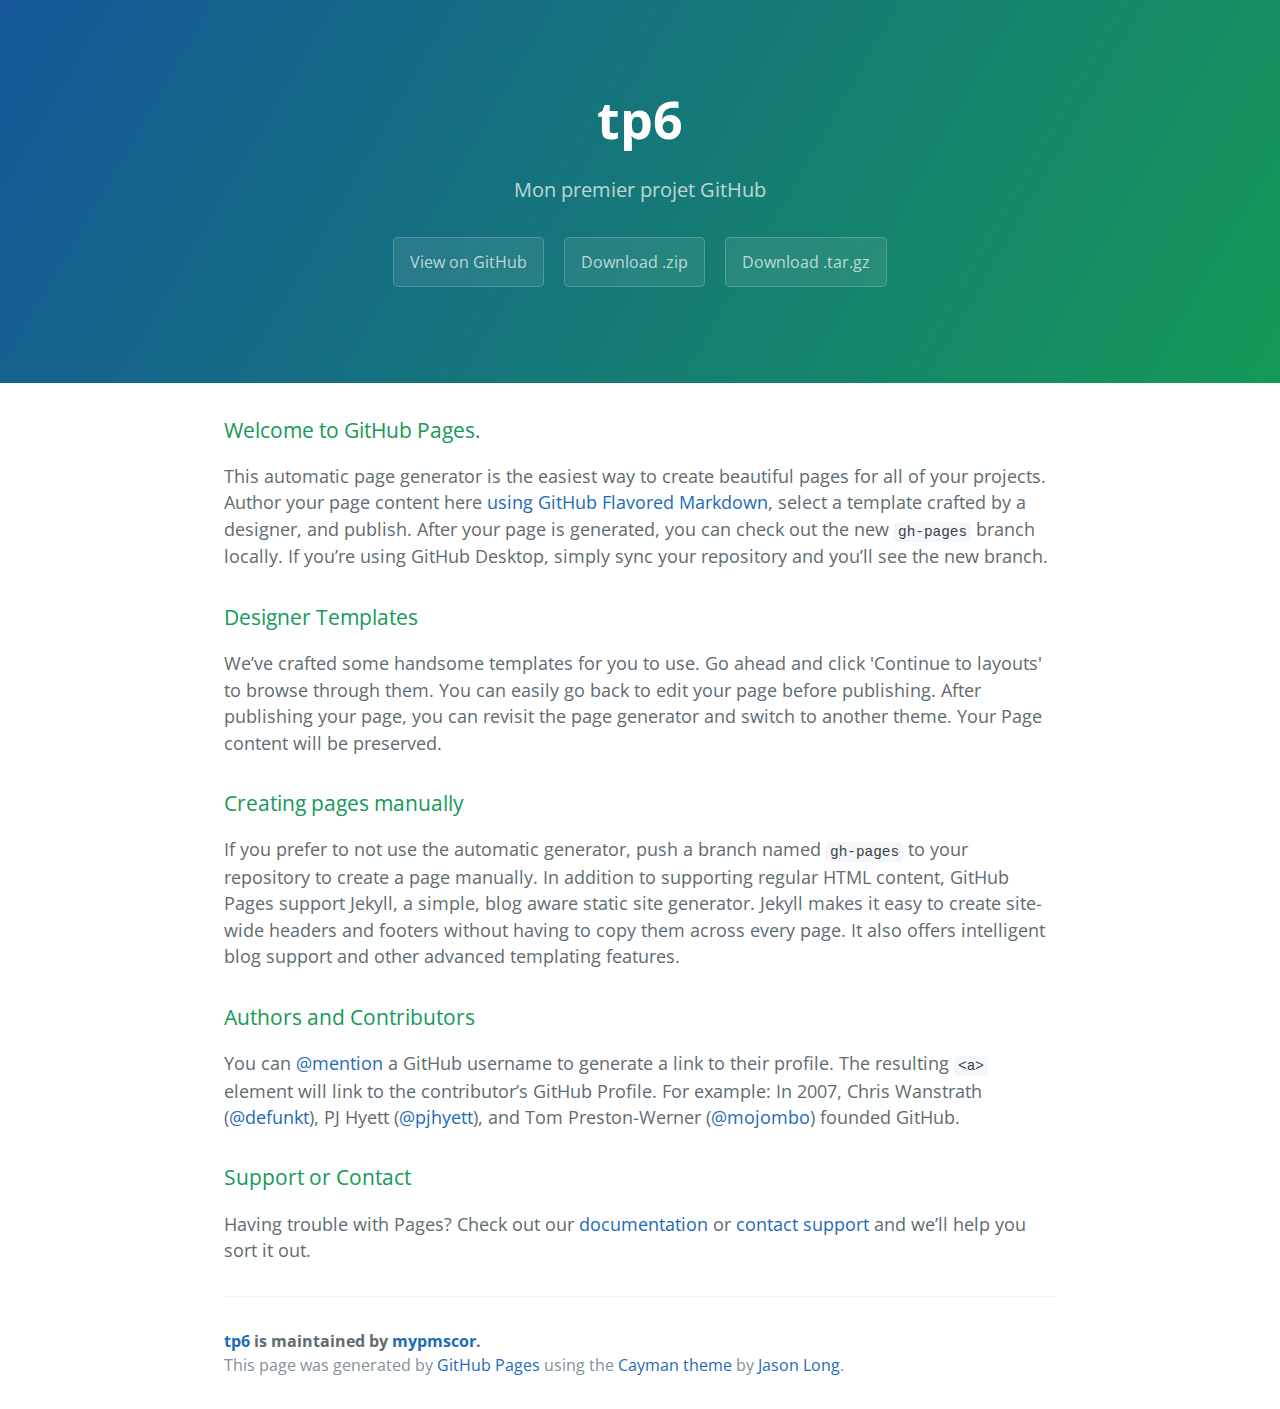
<file: index.html>
<!DOCTYPE html>
<html lang="en-us">
  <head>
    <meta charset="UTF-8">
    <title>tp6 by mypmscor</title>
    <meta name="viewport" content="width=device-width, initial-scale=1">
    <link rel="stylesheet" type="text/css" href="stylesheets/normalize.css" media="screen">
    <link href='https://fonts.googleapis.com/css?family=Open+Sans:400,700' rel='stylesheet' type='text/css'>
    <link rel="stylesheet" type="text/css" href="stylesheets/stylesheet.css" media="screen">
    <link rel="stylesheet" type="text/css" href="stylesheets/github-light.css" media="screen">
  </head>
  <body>
    <section class="page-header">
      <h1 class="project-name">tp6</h1>
      <h2 class="project-tagline">Mon premier projet GitHub</h2>
      <a href="https://github.com/mypmscor/tp6" class="btn">View on GitHub</a>
      <a href="https://github.com/mypmscor/tp6/zipball/master" class="btn">Download .zip</a>
      <a href="https://github.com/mypmscor/tp6/tarball/master" class="btn">Download .tar.gz</a>
    </section>

    <section class="main-content">
      <h3>
<a id="welcome-to-github-pages" class="anchor" href="#welcome-to-github-pages" aria-hidden="true"><span aria-hidden="true" class="octicon octicon-link"></span></a>Welcome to GitHub Pages.</h3>

<p>This automatic page generator is the easiest way to create beautiful pages for all of your projects. Author your page content here <a href="https://guides.github.com/features/mastering-markdown/">using GitHub Flavored Markdown</a>, select a template crafted by a designer, and publish. After your page is generated, you can check out the new <code>gh-pages</code> branch locally. If you’re using GitHub Desktop, simply sync your repository and you’ll see the new branch.</p>

<h3>
<a id="designer-templates" class="anchor" href="#designer-templates" aria-hidden="true"><span aria-hidden="true" class="octicon octicon-link"></span></a>Designer Templates</h3>

<p>We’ve crafted some handsome templates for you to use. Go ahead and click 'Continue to layouts' to browse through them. You can easily go back to edit your page before publishing. After publishing your page, you can revisit the page generator and switch to another theme. Your Page content will be preserved.</p>

<h3>
<a id="creating-pages-manually" class="anchor" href="#creating-pages-manually" aria-hidden="true"><span aria-hidden="true" class="octicon octicon-link"></span></a>Creating pages manually</h3>

<p>If you prefer to not use the automatic generator, push a branch named <code>gh-pages</code> to your repository to create a page manually. In addition to supporting regular HTML content, GitHub Pages support Jekyll, a simple, blog aware static site generator. Jekyll makes it easy to create site-wide headers and footers without having to copy them across every page. It also offers intelligent blog support and other advanced templating features.</p>

<h3>
<a id="authors-and-contributors" class="anchor" href="#authors-and-contributors" aria-hidden="true"><span aria-hidden="true" class="octicon octicon-link"></span></a>Authors and Contributors</h3>

<p>You can <a href="https://help.github.com/articles/basic-writing-and-formatting-syntax/#mentioning-users-and-teams" class="user-mention">@mention</a> a GitHub username to generate a link to their profile. The resulting <code>&lt;a&gt;</code> element will link to the contributor’s GitHub Profile. For example: In 2007, Chris Wanstrath (<a href="https://github.com/defunkt" class="user-mention">@defunkt</a>), PJ Hyett (<a href="https://github.com/pjhyett" class="user-mention">@pjhyett</a>), and Tom Preston-Werner (<a href="https://github.com/mojombo" class="user-mention">@mojombo</a>) founded GitHub.</p>

<h3>
<a id="support-or-contact" class="anchor" href="#support-or-contact" aria-hidden="true"><span aria-hidden="true" class="octicon octicon-link"></span></a>Support or Contact</h3>

<p>Having trouble with Pages? Check out our <a href="https://help.github.com/pages">documentation</a> or <a href="https://github.com/contact">contact support</a> and we’ll help you sort it out.</p>

      <footer class="site-footer">
        <span class="site-footer-owner"><a href="https://github.com/mypmscor/tp6">tp6</a> is maintained by <a href="https://github.com/mypmscor">mypmscor</a>.</span>

        <span class="site-footer-credits">This page was generated by <a href="https://pages.github.com">GitHub Pages</a> using the <a href="https://github.com/jasonlong/cayman-theme">Cayman theme</a> by <a href="https://twitter.com/jasonlong">Jason Long</a>.</span>
      </footer>

    </section>

  
  </body>
</html>
</file>
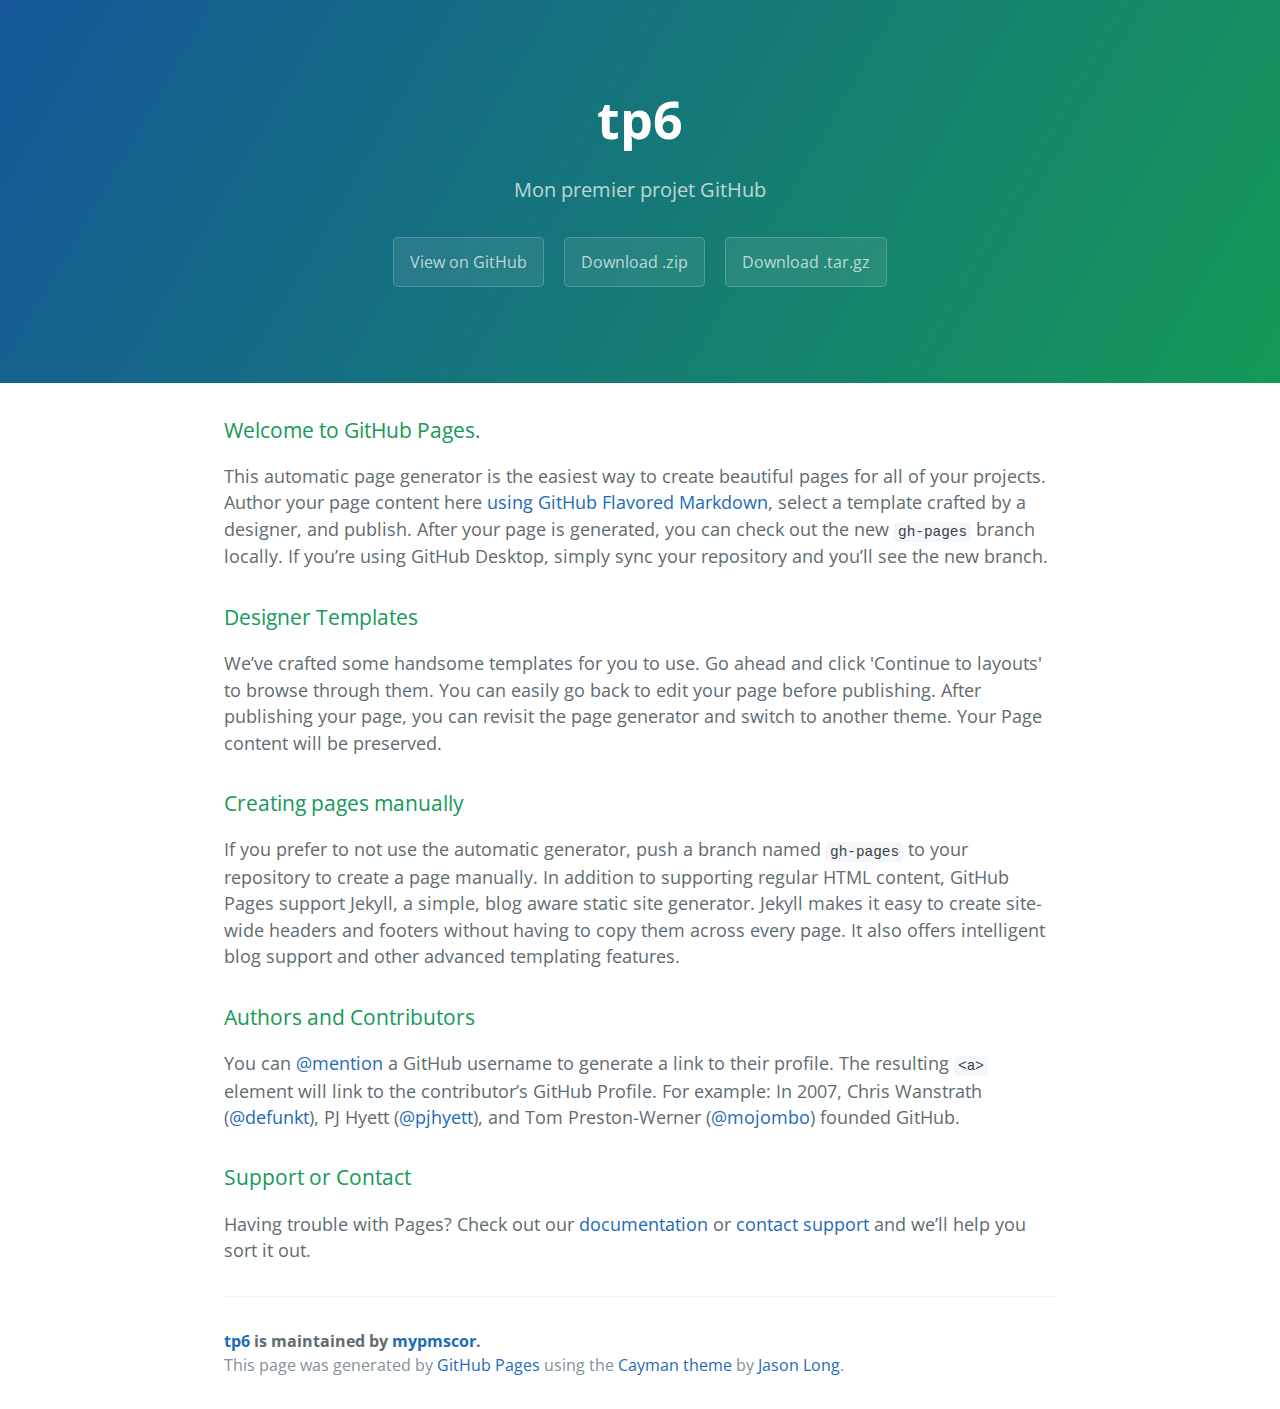
<file: projects/github/index.html>
<!DOCTYPE html>
<html>
<head>
<meta name="viewport" content="width=device-width, initial-scale=1.0">
<meta http-equiv="Content-Type" content="text/html; charset=utf-8">
<<<<<<< HEAD
<META HTTP-EQUIV="Refresh" CONTENT="0; URL=http://mypmscor.github.io/tp6/projects/home/index.html">
=======
<META HTTP-EQUIV="Refresh" CONTENT="0; URL=http://mypmscor.github.io/tp6">
>>>>>>> origin/master
<title>TP06 2 -  Multimedia</title>
</head>
<body>

</body>
</html>
</file>
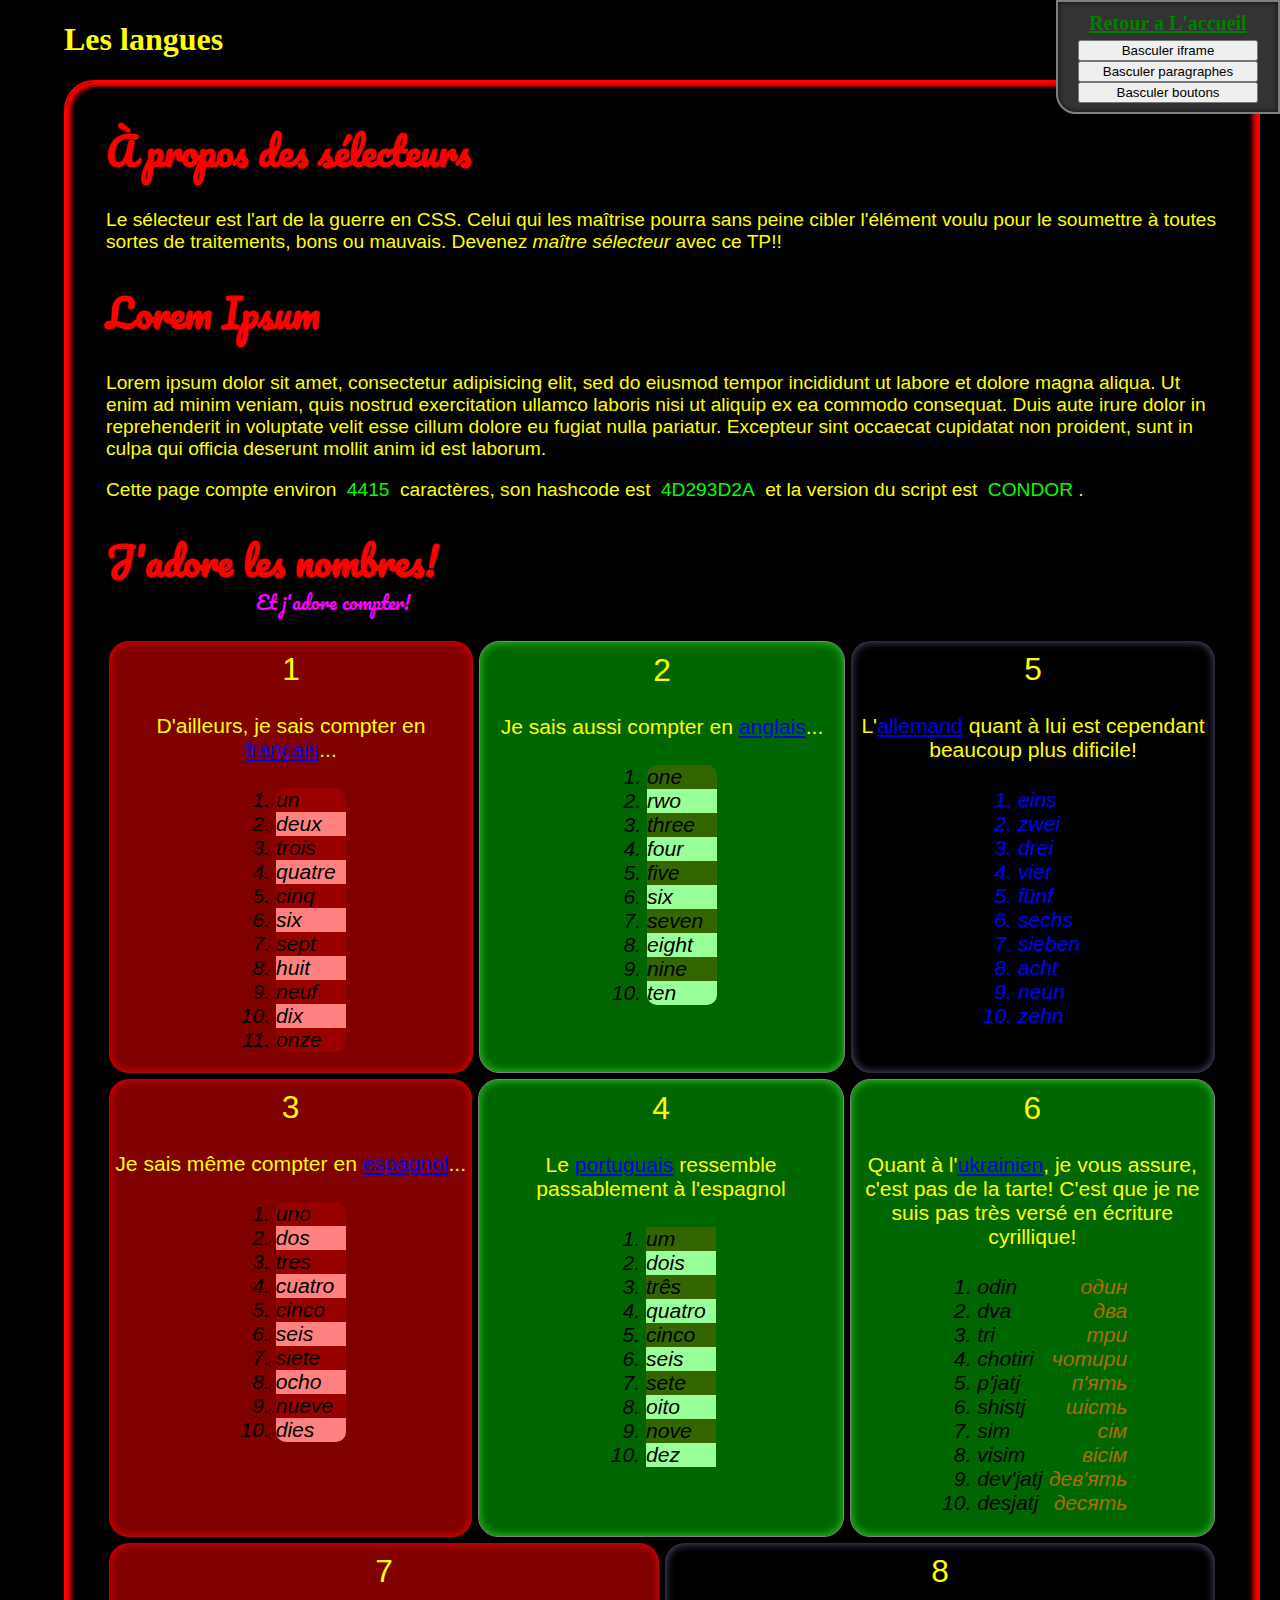
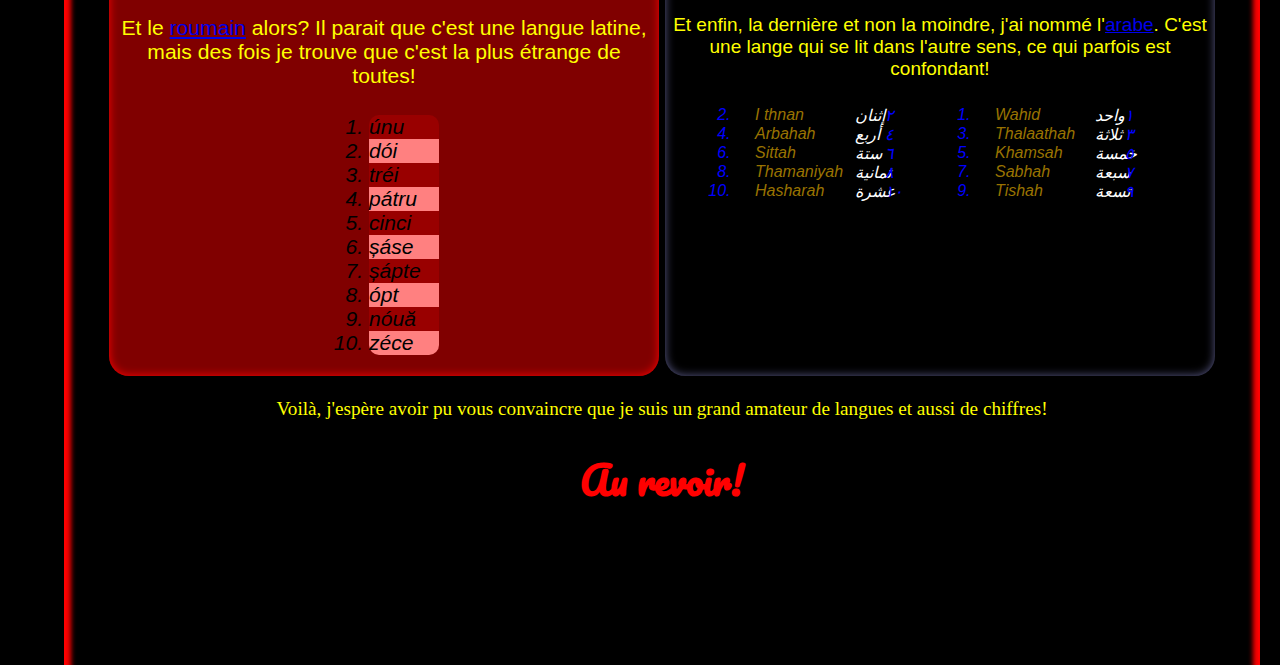
<file: projects/langues/index.html>
<!DOCTYPE html>
<html>
<head>
<meta charset="utf-8" />
<meta name="viewport" content="width=device-width, initial-scale=1.0">
<title>TP04 - Multimedia</title>
<link href='https://fonts.googleapis.com/css?family=Pacifico' rel='stylesheet' type='text/css'>
<link href='https://fonts.googleapis.com/css?family=Lobster' rel='stylesheet' type='text/css'>
<link rel="stylesheet" type="text/css" href="style.css">
<script type="text/javascript" src="../../commun/scripts/favicon.js"></script>
<link rel="stylesheet" type="text/css" href="../../commun/css/common_style.css">
<script src="https://ajax.googleapis.com/ajax/libs/jquery/2.2.2/jquery.min.js"></script>
</head>
<body>
<h1>Les langues</h1>
<div class="retour-btn"><a class="retour" href="../../index.html">Retour a L'accueil</a>
    
		<div class="divBtn"><button id="Btn_iframe">Basculer iframe</button></div>
		<div class="divBtn"><button id="Btn_para">Basculer paragraphes</button></div>
		<div class="divBtn"><button id="Btn_button">Basculer boutons</button></div>
    
</div>

<iframe class="shadow" style="width:100%;" src="langues.html">
<p>
	Impossible de charger <a href="langues.html"> cette page web </a> et de la mettre dans un iframe.
</p>
	
</iframe>
<script src="index.js"></script>
</body>
</html>
</file>
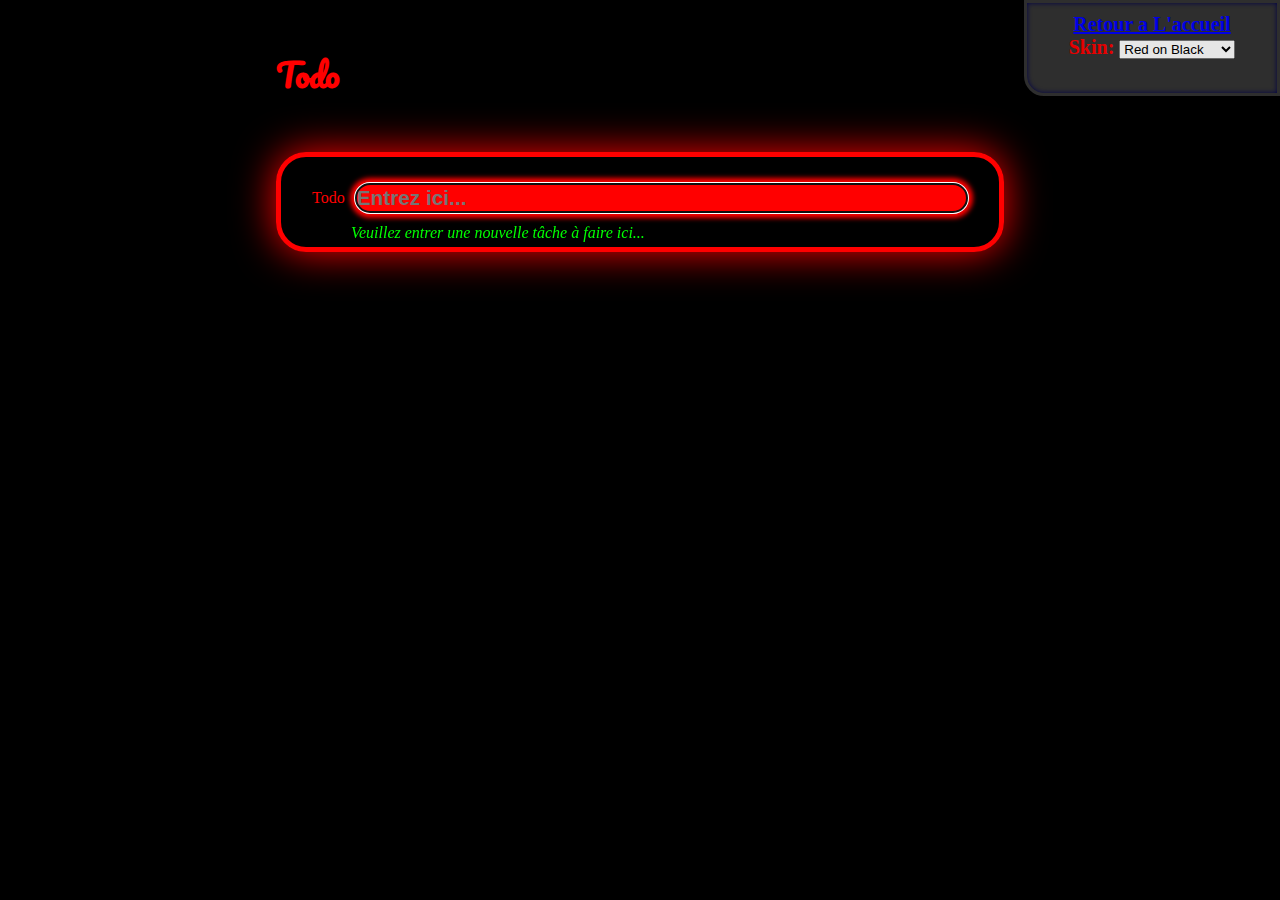
<file: projects/todo/index.html>
<!DOCTYPE html>
<html lang="fr" class="gray-on-green">
<head>
    <meta charset="utf-8">
    <meta name="viewport" content="width=device-width, initial-scale=1.0">
    <title>TP04 - Multimedia</title>
    <link href='https://fonts.googleapis.com/css?family=Pacifico' rel='stylesheet' type='text/css'>
    <link href='https://fonts.googleapis.com/css?family=Lobster' rel='stylesheet' type='text/css'>
  <!--   <link rel="stylesheet" type="text/css" href="style.css">
   <link rel="stylesheet" type="text/css" href="../../commun/css/common_style.css">
     -->
    
    <link rel="stylesheet" type="text/css" href="styles.css">
<!--    <script src="//cdnjs.cloudflare.com/ajax/libs/less.js/2.6.1/less.min.js"></script>
    <script src="scripts/less.min.js"></script>-->

</head>
<body>

<div class="retour-btn"><a class="retour" href="../../index.html">Retour a L'accueil</a>
<br>    
   Skin: <select id="selectedSkin">
        <option value="red-on-black" selected>Red on Black</option>
        <option value="blue-on-orange">Blue on Orange</option>
		<option value="green-on-gray">Green on Gray</option>
        <option value="gray-on-green">Gray on Green</option>
    </select>
</div>
<section class="section">    
<h1 id="todo">Todo</h1>
    <div class="main">
        <header>
            <span class="hide-on-small-screen">Todo</span>
            <input class="inputone" type="text" id="input" placeholder="Entrez ici..." autofocus>
        </header>
        <div id="alltasks">
            <div class="todolist" id="todolist"></div>
            <div class="donelist" id="donelist"></div>
            <template>
                <article>
                    <input type="checkbox" class="checkbox">
                    <div class="text" tabindex="0" contenteditable="true"><!--todotext--></div>
                    <img class="image" src="delete.png" alt="delete" tabindex="0" />
                </article>
            </template>
        </div>
    </div>
</section>
<div class="footer">
   <button class="maskBtn"  id="maskBtn">
        <img src="checkbox.png" alt="checkbox" tabindex="-1">
        Marquer toutes les taches comme complétées
   </button> 
    <button class="deleteBtn" id="deleteBtn">
        <img src="delete.png" alt="delete" tabindex="-1">Effacer les tâches complétées
    </button> 
</div>
    <script src="scripts/main.js"></script>
</body>
</html>
</file>
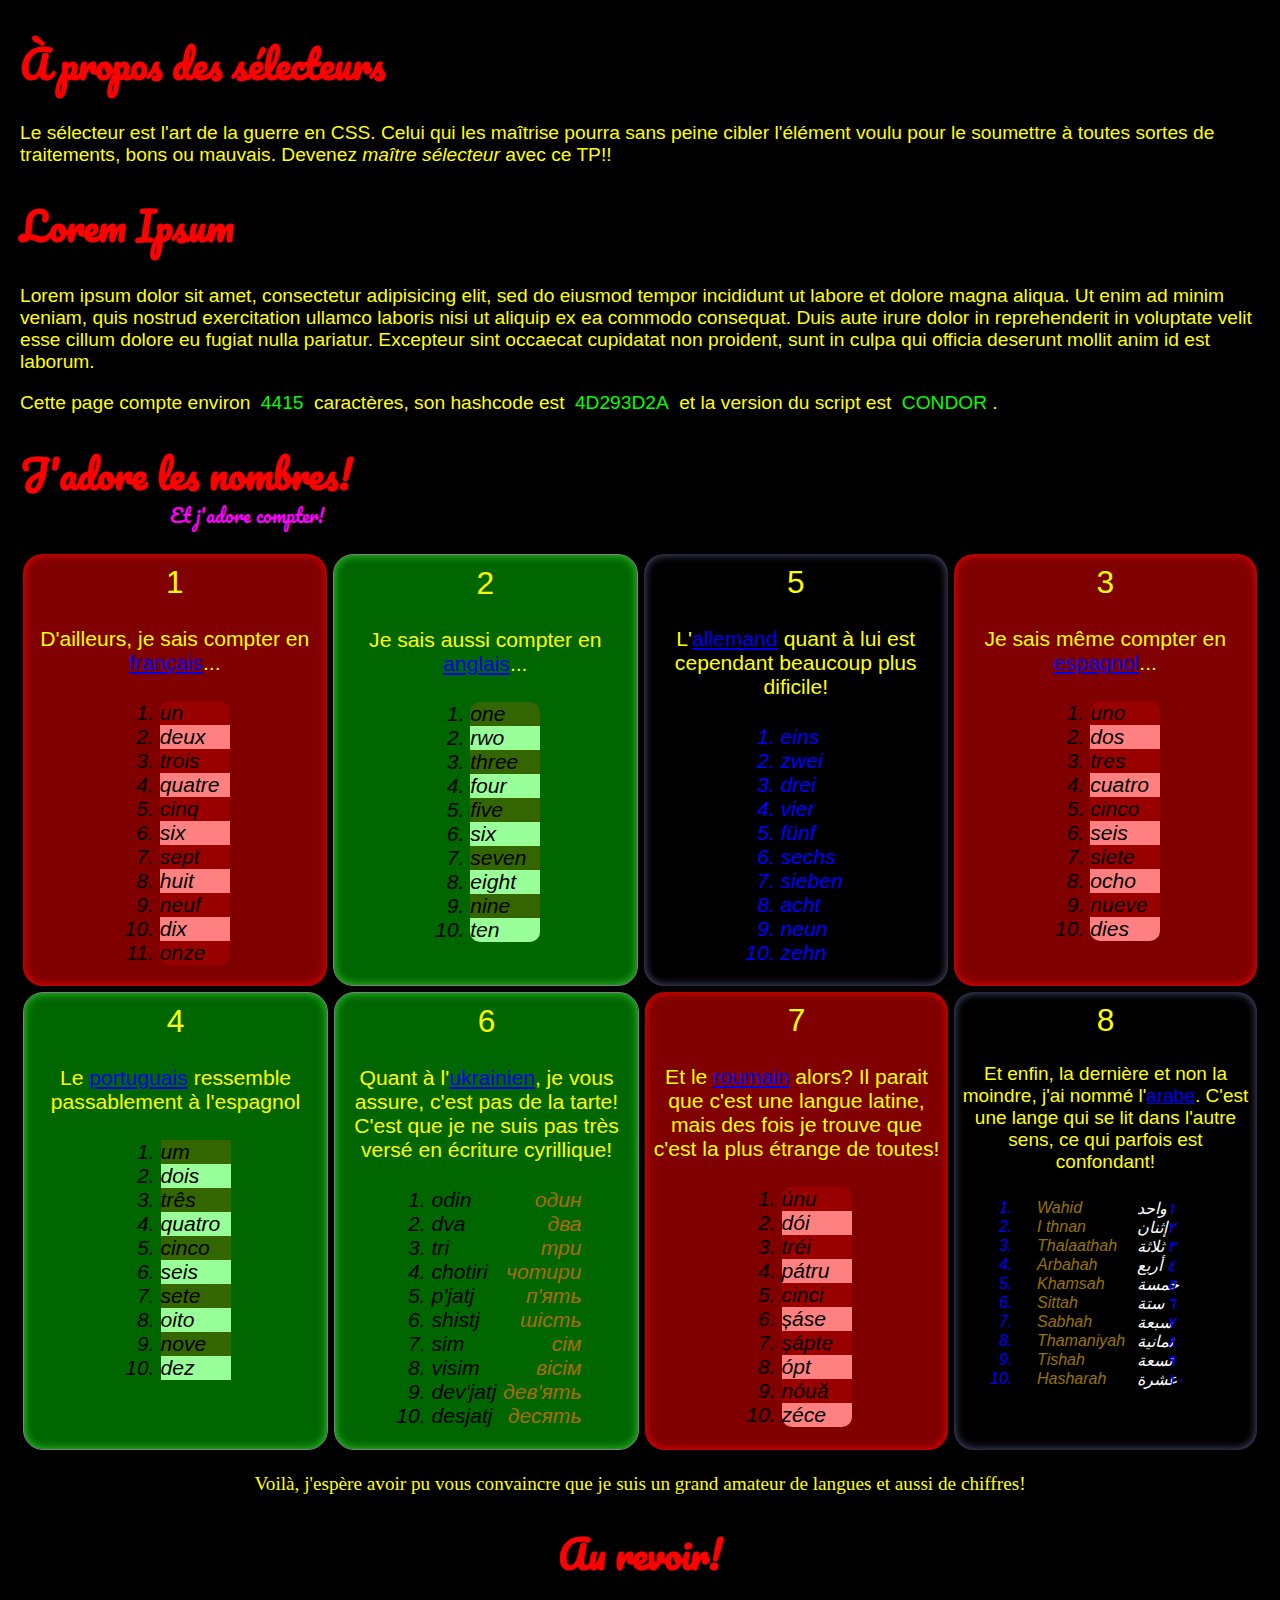
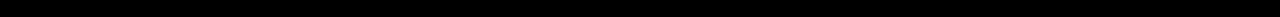
<file: projects/langues/langues.html>
<!DOCTYPE html>

<html lang=fr>

<head>
	<meta charset=utf-8>
	<title>Les sélecteurs</title>
	<link rel="stylesheet" href="langues.css">
</head>

<body>

<section id="apropos">

	<h1 lang=fr>À propos des sélecteurs</h1>

	<p lang=fr> 
		Le sélecteur est l'art de la guerre en CSS. Celui qui les maîtrise pourra sans peine cibler l'élément voulu pour le soumettre à toutes sortes de traitements, bons ou mauvais. Devenez <em>maître sélecteur</em> avec ce TP!!
	</p>

</section>

<section id="lorem">

	<h1 lang=la>Lorem Ipsum</h1>

	<p lang=la> Lorem ipsum dolor sit amet, consectetur adipisicing elit, sed do eiusmod
		tempor incididunt ut labore et dolore magna aliqua. Ut enim ad minim veniam,
		quis nostrud exercitation ullamco laboris nisi ut aliquip ex ea commodo
		consequat. Duis aute irure dolor in reprehenderit in voluptate velit esse
		cillum dolore eu fugiat nulla pariatur. Excepteur sint occaecat cupidatat non
		proident, sunt in culpa qui officia deserunt mollit anim id est laborum.
	</p>

	<p>Cette page compte environ <span id=compte></span> caractères, son hashcode est <span id=hachage></span> et la version du script est <span id=version></span>.</p>

</section>

<section id="nombres">

	<h1>J'adore les nombres!</h1>

	<p>Et j'adore compter!</p>

	<main>

		<article>
			<p>D'ailleurs, je sais compter en <a href="http://fr.wikipedia.org/wiki/Francais">français</a>...</p>
			<ol lang=fr>
				<li>un</li>
				<li>deux</li>
				<li>trois</li>
				<li>quatre</li>
				<li>cinq</li>
				<li>six</li>
				<li>sept</li>
				<li>huit</li>
				<li>neuf</li>
				<li>dix</li>
				<li>onze</li>
			</ol>
		</article>

		<article>
			<p>Je sais aussi compter en <a href="http://www.englishclub.com/english-language-history.htm">anglais</a>...</p>
			<ol lang=en>
				<li>one</li>
				<li>rwo</li>
				<li>three</li>
				<li>four</li>
				<li>five</li>
				<li>six</li>
				<li>seven</li>
				<li>eight</li>
				<li>nine</li>
				<li>ten</li>
			</ol>
		</article>

		<article>
			<p>Je sais même compter en <a href="http://fr.wikipedia.org/wiki/Espagnol">espagnol</a>...</p>
			<ol lang=es>
				<li>uno</li>
				<li>dos</li>
				<li>tres</li>
				<li>cuatro</li>
				<li>cinco</li>
				<li>seis</li>
				<li>siete</li>
				<li>ocho</li>
				<li>nueve</li>
				<li>dies</li>
			</ol>
		</article>

		<article>
			<p>Le <a href="https://fr.wikipedia.org/wiki/Portugais">portuguais</a> ressemble passablement à l'espagnol</p>
			<ol lang=pt>
				<li>um</li>
				<li>dois</li>
				<li>três</li>
				<li>quatro</li>
				<li>cinco</li>
				<li>seis</li>
				<li>sete</li>
				<li>oito</li>
				<li>nove</li>
				<li>dez</li>
			</ol>
		</article>

		<article>
			<p>L'<a href="http://www.bbc.co.uk/languages/german/tutors/factfiles/numbers.pdf">allemand</a> quant à lui est cependant beaucoup plus dificile!</p>
			<ol lang=de>
				<li>eins</li>
				<li>zwei</li>
				<li>drei</li>
				<li>vier</li>
				<li>fünf</li>
				<li>sechs</li>
				<li>sieben</li>
				<li>acht</li>
				<li>neun</li>
				<li>zehn</li>
			</ol>
		</article>

		<article>
			<p>Quant à l'<a href="https://fr.wikipedia.org/wiki/Ukrainien">ukrainien</a>, je vous assure, c'est pas de la tarte! C'est que je ne suis pas très versé en écriture cyrillique!</p>
			<ol lang=uk>
				<li>odin <span>один</span></li>
				<li>dva <span>два</span></li>
				<li>tri <span>три</span></li>
				<li>chotiri <span>чотири</span></li>
				<li>p'jatj <span>п'ять</span></li>
				<li>shіstj <span>шість</span></li>
				<li>sіm <span>сім</span></li>
				<li>vіsіm <span>вісім</span></li>
				<li>dev'jatj <span>дев'ять</span></li>
				<li>desjatj <span>десять</span></li>
			</ol>
		</article>

		<article>
			<p>Et le <a href="https://fr.wikipedia.org/wiki/Roumain">roumain</a> alors? Il parait que c'est une langue latine, mais des fois je trouve que c'est la plus étrange de toutes!</p>
			<ol lang=ro>
				<li>únu</li>
				<li>dói</li>
				<li>tréi</li>
				<li>pátru</li>
				<li>cinci</li>
				<li>șáse</li>
				<li>șápte</li>
				<li>ópt</li>
				<li>nóuă</li>
				<li>zéce</li>
			</ol>
		</article>

		<article>
			<p>Et enfin, la dernière et non la moindre, j'ai nommé l'<a href="https://fr.wikipedia.org/wiki/Arabe">arabe</a>. C'est une lange qui se lit dans l'autre sens, ce qui parfois est confondant!</p>
			<ol lang=ar>
				<li><div><span>Wahid</span><span>واحد</span><span>١</span></div></li>
				<li><div><span>I thnan</span><span>إثنان</span><span>٢</span></div></li>
				<li><div><span>Thalaathah</span><span>ثلاثة</span><span>٣</span></div></li>
				<li><div><span>Arbahah</span><span>أربع</span><span>٤</span></div></li>
				<li><div><span>Khamsah</span><span>خمسة</span><span>٥</span></div></li>
				<li><div><span>Sittah</span><span>ستة</span><span>٦</span></div></li>
				<li><div><span>Sabhah</span><span>سبعة</span><span>٧</span></div></li>
				<li><div><span>Thamaniyah</span><span>ثمانية</span><span>٨</span></div></li>
				<li><div><span>Tishah</span><span>تسعة</span><span>٩</span></div></li>
				<li><div><span>Hasharah</span><span>عشرة</span><span>١٠</span></div></li>
			</ol>
		</article>

	</main>

</section>

<footer>

	<p>Voilà, j'espère avoir pu vous convaincre que je suis un grand amateur de langues et aussi de chiffres!</p>
	<h1>Au revoir!</h1>

</footer>

<script async src="langues.js"></script>

</body>
</html>
</file>
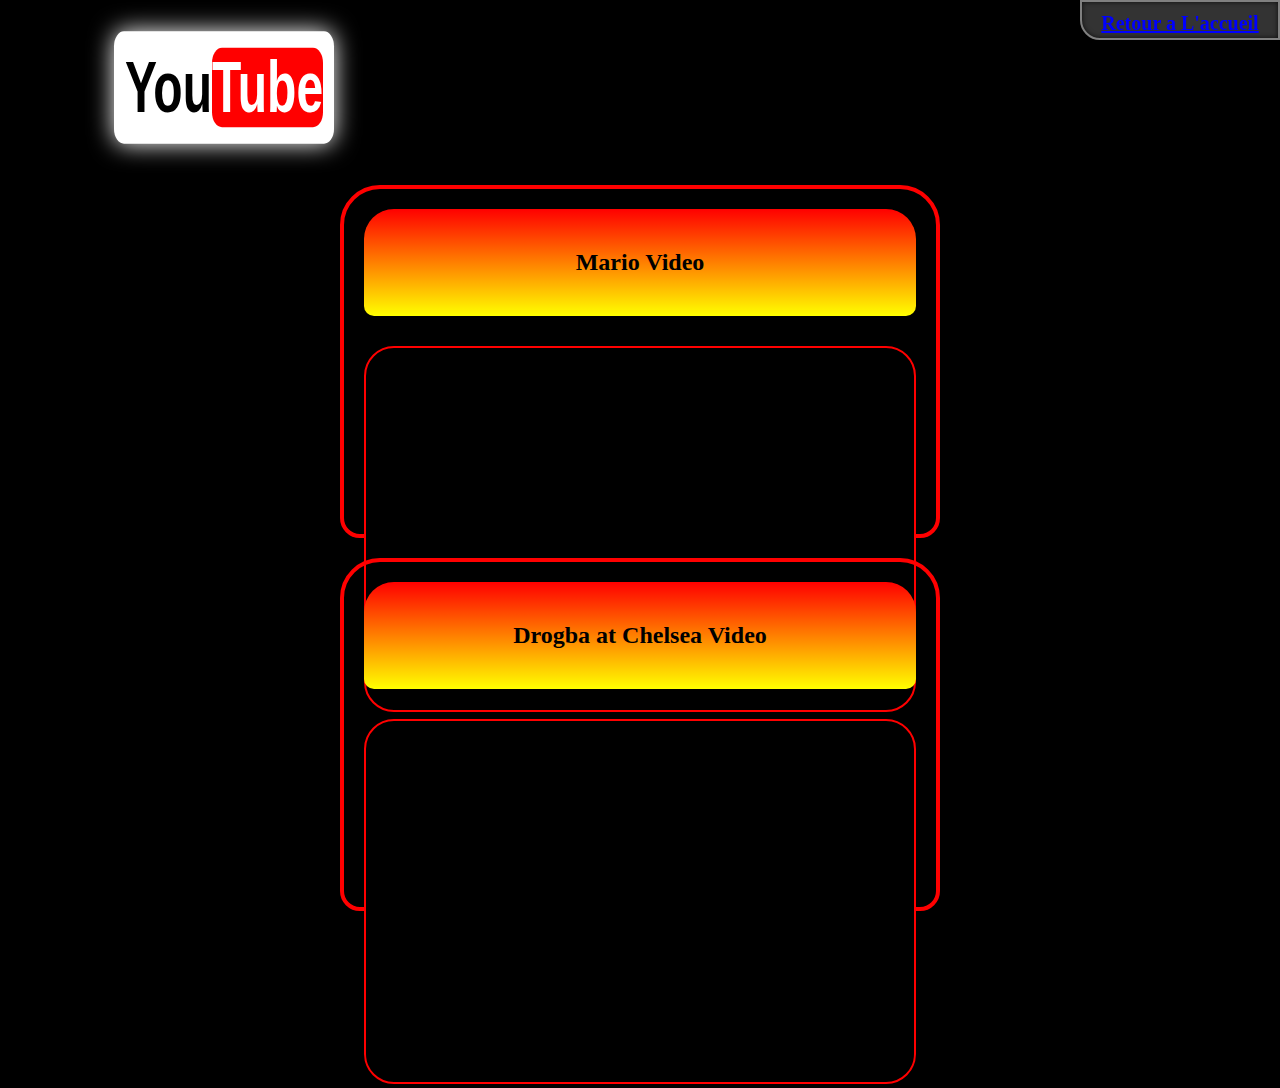
<file: projects/youtube/youtube.html>
<!DOCTYPE html>
<html>
<head>
<meta charset="utf-8" />
<meta name="viewport" content="width=device-width, initial-scale=1.0">
<title>TP04 - Multimedia</title>
<link href='https://fonts.googleapis.com/css?family=Pacifico' rel='stylesheet' type='text/css'>
<link href='https://fonts.googleapis.com/css?family=Lobster' rel='stylesheet' type='text/css'>
<link rel="stylesheet" type="text/css" href="../../commun/css/common_style.css">
<link rel="stylesheet" type="text/css" href="youtube.css">
<script src="https://code.jquery.com/jquery-1.12.0.min.js"></script>
<link href='https://fonts.googleapis.com/css?family=Pacifico' rel='stylesheet' type='text/css'>
<link href='https://fonts.googleapis.com/css?family=Lobster' rel='stylesheet' type='text/css'>
<link rel="stylesheet" type="text/css" href="style.css">
<script type="text/javascript" src="../../commun/scripts/favicon.js"></script>
</head>
<body>

<div class="retour-btn"><a class="retour" href="../../index.html">Retour a L'accueil</a></div>
    
<div class="logo">
	<div class="youtube-logo">
	<a class="retour" href="/multiTp01/">
		<span>You</span><span>Tube</span>
	</a>
	</div>
</div>
   
    
<div class="video-personal">

    <div class="videoWrapper videomario">
        <div class="youtubeTitle" >
        <h2>Mario Video</h2>
        </div>
         <iframe  src="https://www.youtube.com/embed/qRlPAkSt4gc?rel=0&amp;controls=0&amp;showinfo=0" frameborder="0" allowfullscreen></iframe>  
    </div> 
        

    <div class="videoWrapper videodrogba">
        <div class="youtubeTitle">
        <h2>Drogba at Chelsea Video</h2>
        </div>
       
         <iframe  src="https://www.youtube.com/embed/RdSOI3iRils?rel=0&amp;controls=0&amp;showinfo=0" frameborder="0" allowfullscreen></iframe>
        
    </div>
 </div> 

</body>
</html>
</file>
<file: stylesheets/stylesheet.css>
* {
  box-sizing: border-box; }

body {
  padding: 0;
  margin: 0;
  font-family: "Open Sans", "Helvetica Neue", Helvetica, Arial, sans-serif;
  font-size: 16px;
  line-height: 1.5;
  color: #606c71; }

a {
  color: #1e6bb8;
  text-decoration: none; }
  a:hover {
    text-decoration: underline; }

.btn {
  display: inline-block;
  margin-bottom: 1rem;
  color: rgba(255, 255, 255, 0.7);
  background-color: rgba(255, 255, 255, 0.08);
  border-color: rgba(255, 255, 255, 0.2);
  border-style: solid;
  border-width: 1px;
  border-radius: 0.3rem;
  transition: color 0.2s, background-color 0.2s, border-color 0.2s; }
  .btn + .btn {
    margin-left: 1rem; }

.btn:hover {
  color: rgba(255, 255, 255, 0.8);
  text-decoration: none;
  background-color: rgba(255, 255, 255, 0.2);
  border-color: rgba(255, 255, 255, 0.3); }

@media screen and (min-width: 64em) {
  .btn {
    padding: 0.75rem 1rem; } }

@media screen and (min-width: 42em) and (max-width: 64em) {
  .btn {
    padding: 0.6rem 0.9rem;
    font-size: 0.9rem; } }

@media screen and (max-width: 42em) {
  .btn {
    display: block;
    width: 100%;
    padding: 0.75rem;
    font-size: 0.9rem; }
    .btn + .btn {
      margin-top: 1rem;
      margin-left: 0; } }

.page-header {
  color: #fff;
  text-align: center;
  background-color: #159957;
  background-image: linear-gradient(120deg, #155799, #159957); }

@media screen and (min-width: 64em) {
  .page-header {
    padding: 5rem 6rem; } }

@media screen and (min-width: 42em) and (max-width: 64em) {
  .page-header {
    padding: 3rem 4rem; } }

@media screen and (max-width: 42em) {
  .page-header {
    padding: 2rem 1rem; } }

.project-name {
  margin-top: 0;
  margin-bottom: 0.1rem; }

@media screen and (min-width: 64em) {
  .project-name {
    font-size: 3.25rem; } }

@media screen and (min-width: 42em) and (max-width: 64em) {
  .project-name {
    font-size: 2.25rem; } }

@media screen and (max-width: 42em) {
  .project-name {
    font-size: 1.75rem; } }

.project-tagline {
  margin-bottom: 2rem;
  font-weight: normal;
  opacity: 0.7; }

@media screen and (min-width: 64em) {
  .project-tagline {
    font-size: 1.25rem; } }

@media screen and (min-width: 42em) and (max-width: 64em) {
  .project-tagline {
    font-size: 1.15rem; } }

@media screen and (max-width: 42em) {
  .project-tagline {
    font-size: 1rem; } }

.main-content :first-child {
  margin-top: 0; }
.main-content img {
  max-width: 100%; }
.main-content h1, .main-content h2, .main-content h3, .main-content h4, .main-content h5, .main-content h6 {
  margin-top: 2rem;
  margin-bottom: 1rem;
  font-weight: normal;
  color: #159957; }
.main-content p {
  margin-bottom: 1em; }
.main-content code {
  padding: 2px 4px;
  font-family: Consolas, "Liberation Mono", Menlo, Courier, monospace;
  font-size: 0.9rem;
  color: #383e41;
  background-color: #f3f6fa;
  border-radius: 0.3rem; }
.main-content pre {
  padding: 0.8rem;
  margin-top: 0;
  margin-bottom: 1rem;
  font: 1rem Consolas, "Liberation Mono", Menlo, Courier, monospace;
  color: #567482;
  word-wrap: normal;
  background-color: #f3f6fa;
  border: solid 1px #dce6f0;
  border-radius: 0.3rem; }
  .main-content pre > code {
    padding: 0;
    margin: 0;
    font-size: 0.9rem;
    color: #567482;
    word-break: normal;
    white-space: pre;
    background: transparent;
    border: 0; }
.main-content .highlight {
  margin-bottom: 1rem; }
  .main-content .highlight pre {
    margin-bottom: 0;
    word-break: normal; }
.main-content .highlight pre, .main-content pre {
  padding: 0.8rem;
  overflow: auto;
  font-size: 0.9rem;
  line-height: 1.45;
  border-radius: 0.3rem; }
.main-content pre code, .main-content pre tt {
  display: inline;
  max-width: initial;
  padding: 0;
  margin: 0;
  overflow: initial;
  line-height: inherit;
  word-wrap: normal;
  background-color: transparent;
  border: 0; }
  .main-content pre code:before, .main-content pre code:after, .main-content pre tt:before, .main-content pre tt:after {
    content: normal; }
.main-content ul, .main-content ol {
  margin-top: 0; }
.main-content blockquote {
  padding: 0 1rem;
  margin-left: 0;
  color: #819198;
  border-left: 0.3rem solid #dce6f0; }
  .main-content blockquote > :first-child {
    margin-top: 0; }
  .main-content blockquote > :last-child {
    margin-bottom: 0; }
.main-content table {
  display: block;
  width: 100%;
  overflow: auto;
  word-break: normal;
  word-break: keep-all; }
  .main-content table th {
    font-weight: bold; }
  .main-content table th, .main-content table td {
    padding: 0.5rem 1rem;
    border: 1px solid #e9ebec; }
.main-content dl {
  padding: 0; }
  .main-content dl dt {
    padding: 0;
    margin-top: 1rem;
    font-size: 1rem;
    font-weight: bold; }
  .main-content dl dd {
    padding: 0;
    margin-bottom: 1rem; }
.main-content hr {
  height: 2px;
  padding: 0;
  margin: 1rem 0;
  background-color: #eff0f1;
  border: 0; }

@media screen and (min-width: 64em) {
  .main-content {
    max-width: 64rem;
    padding: 2rem 6rem;
    margin: 0 auto;
    font-size: 1.1rem; } }

@media screen and (min-width: 42em) and (max-width: 64em) {
  .main-content {
    padding: 2rem 4rem;
    font-size: 1.1rem; } }

@media screen and (max-width: 42em) {
  .main-content {
    padding: 2rem 1rem;
    font-size: 1rem; } }

.site-footer {
  padding-top: 2rem;
  margin-top: 2rem;
  border-top: solid 1px #eff0f1; }

.site-footer-owner {
  display: block;
  font-weight: bold; }

.site-footer-credits {
  color: #819198; }

@media screen and (min-width: 64em) {
  .site-footer {
    font-size: 1rem; } }

@media screen and (min-width: 42em) and (max-width: 64em) {
  .site-footer {
    font-size: 1rem; } }

@media screen and (max-width: 42em) {
  .site-footer {
    font-size: 0.9rem; } }
</file>
<file: stylesheets/github-light.css>
/*
The MIT License (MIT)

Copyright (c) 2015 GitHub, Inc.

Permission is hereby granted, free of charge, to any person obtaining a copy
of this software and associated documentation files (the "Software"), to deal
in the Software without restriction, including without limitation the rights
to use, copy, modify, merge, publish, distribute, sublicense, and/or sell
copies of the Software, and to permit persons to whom the Software is
furnished to do so, subject to the following conditions:

The above copyright notice and this permission notice shall be included in all
copies or substantial portions of the Software.

THE SOFTWARE IS PROVIDED "AS IS", WITHOUT WARRANTY OF ANY KIND, EXPRESS OR
IMPLIED, INCLUDING BUT NOT LIMITED TO THE WARRANTIES OF MERCHANTABILITY,
FITNESS FOR A PARTICULAR PURPOSE AND NONINFRINGEMENT. IN NO EVENT SHALL THE
AUTHORS OR COPYRIGHT HOLDERS BE LIABLE FOR ANY CLAIM, DAMAGES OR OTHER
LIABILITY, WHETHER IN AN ACTION OF CONTRACT, TORT OR OTHERWISE, ARISING FROM,
OUT OF OR IN CONNECTION WITH THE SOFTWARE OR THE USE OR OTHER DEALINGS IN THE
SOFTWARE.

*/

.pl-c /* comment */ {
  color: #969896;
}

.pl-c1      /* constant, markup.raw, meta.diff.header, meta.module-reference, meta.property-name, support, support.constant, support.variable, variable.other.constant */,
.pl-s .pl-v /* string variable */ {
  color: #0086b3;
}

.pl-e  /* entity */,
.pl-en /* entity.name */ {
  color: #795da3;
}

.pl-s .pl-s1 /* string source */,
.pl-smi      /* storage.modifier.import, storage.modifier.package, storage.type.java, variable.other, variable.parameter.function */ {
  color: #333;
}

.pl-ent /* entity.name.tag */ {
  color: #63a35c;
}

.pl-k /* keyword, storage, storage.type */ {
  color: #a71d5d;
}

.pl-pds              /* punctuation.definition.string, string.regexp.character-class */,
.pl-s                /* string */,
.pl-s .pl-pse .pl-s1 /* string punctuation.section.embedded source */,
.pl-sr               /* string.regexp */,
.pl-sr .pl-cce       /* string.regexp constant.character.escape */,
.pl-sr .pl-sra       /* string.regexp string.regexp.arbitrary-repitition */,
.pl-sr .pl-sre       /* string.regexp source.ruby.embedded */ {
  color: #183691;
}

.pl-v /* variable */ {
  color: #ed6a43;
}

.pl-id /* invalid.deprecated */ {
  color: #b52a1d;
}

.pl-ii /* invalid.illegal */ {
  background-color: #b52a1d;
  color: #f8f8f8;
}

.pl-sr .pl-cce /* string.regexp constant.character.escape */ {
  color: #63a35c;
  font-weight: bold;
}

.pl-ml /* markup.list */ {
  color: #693a17;
}

.pl-mh        /* markup.heading */,
.pl-mh .pl-en /* markup.heading entity.name */,
.pl-ms        /* meta.separator */ {
  color: #1d3e81;
  font-weight: bold;
}

.pl-mq /* markup.quote */ {
  color: #008080;
}

.pl-mi /* markup.italic */ {
  color: #333;
  font-style: italic;
}

.pl-mb /* markup.bold */ {
  color: #333;
  font-weight: bold;
}

.pl-md /* markup.deleted, meta.diff.header.from-file */ {
  background-color: #ffecec;
  color: #bd2c00;
}

.pl-mi1 /* markup.inserted, meta.diff.header.to-file */ {
  background-color: #eaffea;
  color: #55a532;
}

.pl-mdr /* meta.diff.range */ {
  color: #795da3;
  font-weight: bold;
}

.pl-mo /* meta.output */ {
  color: #1d3e81;
}
</file>
<file: projects/langues/style.css>
body
{
	background: black;
	margin: 20px auto;
	max-width: 90%;
	height:100%;
}

.divBtn
{
	width:180px;
	display: flex;
	margin-left:20px;
}

.divBtn:nth-child(2)
{
	margin-top:5px;
}

.divBtn>button{
    flex: 1;
}

a
{
	color: green;
}
.retour-btn  {
	background: #333;
	padding-top: 10px;
	text-align: center;
	font-weight: bold;
	font-size:20px;
	height: 100px;
	width:220px;
	border-top-right-radius:0px;
	border-bottom-left-radius:20px;
	border:2px solid grey;
	position:fixed;
	top:0;
	right:0;
	-moz-box-shadow:    inset 0 0 5px rgba(0,0,0,0.75);
	-webkit-box-shadow: inset 0 0 5px rgba(0,0,0,0.75);
	box-shadow:         inset 0 0 5px rgba(0,0,0,0.75);
	/*box-shadow:         0 0 15px rgba(0,0,0,0.75) inset;*/
	
}

.retour-btn:hover
{
	opacity:0.80;
	box-shadow: inset 0 0 20px rgba(0, 0, 0, .5), 0 0 20px rgba(0, 0, 0, .2);
}


.shadow
{
	-moz-box-shadow: inset 0 0 5px 5px red;
	-webkit-box-shadow: inset 0 0 5px 5px red;
	box-shadow: inset 0 0 5px 5px red;
}

iframe{
background: black;
padding: 5px 20px 5px 20px;
border: 2px solid red;
border-radius: 30px;
height:100%;
}
 h1
 {
	color: yellow;
 }
</file>
<file: commun/css/common_style.css>
body
{
background: #000;
margin: 20px auto;
}

* padding
{
	10px;
}
.retour-btn
{
	transition: 4s;
    opacity: inherit;
}

.retour-btn:hover
{
	box-shadow: inset 0 0 5px 10px #000;
   cursor: pointer;
    opacity: .8;
}

.boxshadow
{
    box-shadow:0px 0px 20px #fff;
}

.pulseur {
    
    cursor: auto;
    box-shadow:0px 0px 40px red;
	border: 5px solid red;
    box-shadow: 0 0 10px #f00;
	-webkit-animation: pusate 1s infinite alternate;
    -moz-animation: pusate 1s infinite alternate;
    -animation: pusate 1s infinite alternate;
}
.pulseur:hover {
    -webkit-animation: pusate 1s infinite alternate;
    -moz-animation: pusate 1s infinite alternate;
    -animation: pusate 1s infinite alternate;
    
}
@-webkit-keyframes pusate {
    from { box-shadow: 0 0 10px #f00; }
    to { box-shadow: 0 0 50px #f00; }
}
@-moz-keyframes pusate {
    from { box-shadow: 0 0 10px #f00; }
    to { box-shadow: 0 0 50px #c00; }
}
@keyframes pusate {
    from { box-shadow: 0 0 10px #f00; }
    to { box-shadow: 0 0 50px #f00; }
}


.effect5
{
  position: relative;
}
.effect5:before, .effect5:after
{
  z-index: -1;
  position: absolute;
  content: "";
  bottom: 25px;
  left: 10px;
  width: 50%;
  top: 80%;
  max-width:300px;
  background: #777;
  -webkit-box-shadow: 0 35px 20px #777;
  -moz-box-shadow: 0 35px 20px #777;
  box-shadow: 0 35px 20px #777;
  -webkit-transform: rotate(-8deg);
  -moz-transform: rotate(-8deg);
  -o-transform: rotate(-8deg);
  -ms-transform: rotate(-8deg);
  transform: rotate(-8deg);
}
.effect5:after
{
  -webkit-transform: rotate(8deg);
  -moz-transform: rotate(8deg);
  -o-transform: rotate(8deg);
  -ms-transform: rotate(8deg);
  transform: rotate(8deg);
  right: 10px;
  left: auto;
}
</file>
<file: projects/todo/styles.css>
:root {
  @import url(https://fonts.googleapis.com/css?family=Pacifico);
  @import url(https://fonts.googleapis.com/css?family=Lobster);
  @import url('../../commun/css/common_style.css');
  /*
@main-color: blue;
@background-color: #FFaa00;
@highlight-color: black;
@flash-color: red;
*/
}
:root body {
  width: 60%;
  background: #000;
  margin: 20px auto;
  height: 100%;
}
:root a {
  text-decoration: underline;
}
:root li {
  color: yellow;
}
:root a:link,
:root li > a {
  color: blue;
}
:root li > a:hover {
  color: red;
  text-shadow: 1px 1px red;
}
:root a:active {
  color: yellow;
}
:root a:visited {
  color: green;
}
:root ul > li > a:hover {
  transition: 4s;
  margin-left: 100px;
  left: 200px;
}
:root .retour-btn {
  position: absolute;
  opacity: 0.9;
  right: 0;
  top: 0;
  z-index: 1;
  background: #333;
  padding-top: 10px;
  text-align: center;
  font-weight: bold;
  font-size: 20px;
  height: 80px;
  width: 250px;
  border: 3px solid #333;
  border-bottom-left-radius: 20px;
  box-shadow: inset 0 0 5px #000050;
  transition: 5s;
  color: red;
}
:root .retour-btn:hover {
  position: absolute;
  opacity: 0.9;
  right: 0;
  top: 0;
  z-index: 1;
  background: #fff;
  padding-top: 5px;
  text-align: center;
  font-weight: bold;
  font-size: 20px;
  height: 80px;
  width: 200px;
  border: 3px solid #fff;
  border-bottom-left-radius: 20px;
  box-shadow: inset 0px 0 5px rgba(0, 0, 80, 0.95);
  opacity: 0.2;
}
:root ul > li > a:hover {
  transition: 4s;
  text-shadow: 200px 0px 0px red;
  z-index: 1;
}
:root section {
  border-radius: 30px;
  position: relative;
  padding: 5px 20px 5px 20px;
  height: 100%;
  margin: 10px auto;
  animation-duration: 4s;
  -webkit-animation-duration: 4s;
  animation-iteration-count: infinite;
  animation-direction: alternate;
}
:root .section > .main {
  border-radius: 30px;
  position: relative;
  padding: 5px 20px 5px 20px;
  border: 5px solid red;
  height: 100%;
  margin: 10px auto;
  animation-duration: 4s;
  -webkit-animation-duration: 4s;
  animation-iteration-count: infinite;
  animation-direction: alternate;
  box-shadow: 0px 0px 40px red;
}
:root .section > .main {
  margin-top: 50px;
}
@-webkit-keyframes bordercolor {
  box-shadow: 0px 0px 40px red;
}
:root #todo {
  color: red;
  font-family: pacifico;
}
:root header {
  padding: 1px;
  display: flex;
  flex: row;
  margin-top: 10px;
}
@media (max-width: 400px) {
  :root span {
    font-size: 0;
    margin: auto;
  }
  :root section {
    margin: auto;
    flex: 1;
  }
}
:root .hide-on-small-screen {
  margin: 16px 10px;
  color: red;
}
:root placeholder {
  padding-left: 5px;
}
:root .inputone {
  border-radius: 20px;
  width: 90%;
  margin: 10px 0px;
  font-size: 1.3em;
  font-weight: bold;
  color: #000;
  padding-left: 1px;
  /*box-shadow:inset 10px 10px 50px #f00;
            background: transparent;*/
  background: red;
  border: 1px solid red;
  -moz-box-shadow: 0 0 5px 5px red;
  -webkit-box-shadow: 0 0 5px 5px red;
  box-shadow: 0 0 5px 5px red;
}
:root article {
  display: flex;
  flex: 1;
  width: inherit;
  margin: 0px 20px 0px 70px;
  height: 20px;
}
:root .text {
  float: left;
  margin-left: 10px;
  color: #fff;
  width: 100%;
  transition: 0.2s;
}
:root .image {
  float: right;
  margin-right: 100px;
  transition: 0.5s;
}
:root .footer {
  position: fixed;
  bottom: 0;
  left: 0;
  opacity: 0.7;
  display: flex;
  width: 100%;
  background: #fff;
  transition: 2s ease-in-out;
}
:root .footer > * {
  border: solid 1px gray;
  color: cyan;
  background: linear-gradient(255, 255, 255, rgba(255, 255, 255, 0.9));
  flex: 1;
  mix-blend-mode: difference;
  padding: 5px;
  cursor: pointer;
  transition: 2s ease-in-out;
}
:root .footer > *:hover,
:root .footer > *:focus {
  text-shadow: 0 0 10px #134CAF;
}
:root .footer:hover,
:root .footer:focus {
  opacity: 0.95;
}
:root .maskBtn {
  width: 50%;
  float: left;
}
:root .deleteBtn {
  width: 50%;
  float: right;
}
:root .footer:hover,
:root .footer:focus {
  opacity: 0.97;
}
:root .footer > img {
  width: 15px;
  vertical-align: middle;
}
:root .footer > *:disabled {
  display: none;
}
:root .alltasks {
  background: #000;
  display: inline-block;
  border-radius: 1px;
  border: 1px solid red;
  margin-top: 10px;
  width: 100%;
  padding-bottom: 20px;
}
:root #donelist > article {
  opacity: 0.5;
  text-decoration: line-through;
  color: red;
}
:root #todolist:empty::before {
  content: "Veuillez entrer une nouvelle tâche à faire ici...";
  font-style: italic;
  margin-top: 10px;
  margin-left: 50px;
  color: lime;
}
:root .image:hover,
:root .image:focus {
  background: #fff;
  box-shadow: 0px 0px 20px 5px #fff;
  border: 1px solid #fff;
  border-radius: 10px;
}
:root .checkbox {
  transition: 0.5s;
  flex: none;
}
:root .checkbox:hover,
:root .checkbox:focus {
  background: #000;
  box-shadow: 0px 0px 10px 3px #fff;
}
:root img {
  width: 15px;
  height: 15px;
  margin-top: 4px;
}
:root.red-on-black {
  @import url(https://fonts.googleapis.com/css?family=Pacifico);
  @import url(https://fonts.googleapis.com/css?family=Lobster);
  @import url('../../commun/css/common_style.css');
  /*
@main-color: blue;
@background-color: #FFaa00;
@highlight-color: black;
@flash-color: red;
*/
}
:root.red-on-black body {
  width: 60%;
  background: #000000;
  margin: 20px auto;
  height: 100%;
}
:root.red-on-black a {
  text-decoration: underline;
}
:root.red-on-black li {
  color: yellow;
}
:root.red-on-black a:link,
:root.red-on-black li > a {
  color: blue;
}
:root.red-on-black li > a:hover {
  color: red;
  text-shadow: 1px 1px red;
}
:root.red-on-black a:active {
  color: yellow;
}
:root.red-on-black a:visited {
  color: green;
}
:root.red-on-black ul > li > a:hover {
  transition: 4s;
  margin-left: 100px;
  left: 200px;
}
:root.red-on-black .retour-btn {
  position: absolute;
  opacity: 0.9;
  right: 0;
  top: 0;
  z-index: 1;
  background: #333;
  padding-top: 10px;
  text-align: center;
  font-weight: bold;
  font-size: 20px;
  height: 80px;
  width: 250px;
  border: 3px solid #333;
  border-bottom-left-radius: 20px;
  box-shadow: inset 0 0 5px #000050;
  transition: 5s;
  color: red;
}
:root.red-on-black .retour-btn:hover {
  position: absolute;
  opacity: 0.9;
  right: 0;
  top: 0;
  z-index: 1;
  background: black;
  padding-top: 5px;
  text-align: center;
  font-weight: bold;
  font-size: 20px;
  height: 80px;
  width: 200px;
  border: 3px solid black;
  border-bottom-left-radius: 20px;
  box-shadow: inset 0px 0 5px rgba(0, 0, 80, 0.95);
  opacity: 0.2;
}
:root.red-on-black ul > li > a:hover {
  transition: 4s;
  text-shadow: 200px 0px 0px red;
  z-index: 1;
}
:root.red-on-black section {
  border-radius: 30px;
  position: relative;
  padding: 5px 20px 5px 20px;
  height: 100%;
  margin: 10px auto;
  animation-duration: 4s;
  -webkit-animation-duration: 4s;
  animation-iteration-count: infinite;
  animation-direction: alternate;
}
:root.red-on-black .section > .main {
  border-radius: 30px;
  position: relative;
  padding: 5px 20px 5px 20px;
  border: 5px solid red;
  height: 100%;
  margin: 10px auto;
  animation-duration: 4s;
  -webkit-animation-duration: 4s;
  animation-iteration-count: infinite;
  animation-direction: alternate;
  box-shadow: 0px 0px 40px red;
}
:root.red-on-black .section > .main {
  margin-top: 50px;
}
@-webkit-keyframes bordercolor {
  box-shadow: 0px 0px 40px red;
}
:root.red-on-black #todo {
  color: red;
  font-family: pacifico;
}
:root.red-on-black header {
  padding: 1px;
  display: flex;
  flex: row;
  margin-top: 10px;
}
@media (max-width: 400px) {
  :root.red-on-black span {
    font-size: 0;
    margin: auto;
  }
  :root.red-on-black section {
    margin: auto;
    flex: 1;
  }
}
:root.red-on-black .hide-on-small-screen {
  margin: 16px 10px;
  color: red;
}
:root.red-on-black placeholder {
  padding-left: 5px;
}
:root.red-on-black .inputone {
  border-radius: 20px;
  width: 90%;
  margin: 10px 0px;
  font-size: 1.3em;
  font-weight: bold;
  color: #000000;
  padding-left: 1px;
  /*box-shadow:inset 10px 10px 50px #f00;
            background: transparent;*/
  background: red;
  border: 1px solid red;
  -moz-box-shadow: 0 0 5px 5px red;
  -webkit-box-shadow: 0 0 5px 5px red;
  box-shadow: 0 0 5px 5px red;
}
:root.red-on-black article {
  display: flex;
  flex: 1;
  width: inherit;
  margin: 0px 20px 0px 70px;
  height: 20px;
}
:root.red-on-black .text {
  float: left;
  margin-left: 10px;
  color: black;
  width: 100%;
  transition: 0.2s;
}
:root.red-on-black .image {
  float: right;
  margin-right: 100px;
  transition: 0.5s;
}
:root.red-on-black .footer {
  position: fixed;
  bottom: 0;
  left: 0;
  opacity: 0.7;
  display: flex;
  width: 100%;
  background: black;
  transition: 2s ease-in-out;
}
:root.red-on-black .footer > * {
  border: solid 1px gray;
  color: cyan;
  background: linear-gradient(255, 255, 255, rgba(255, 255, 255, 0.9));
  flex: 1;
  mix-blend-mode: difference;
  padding: 5px;
  cursor: pointer;
  transition: 2s ease-in-out;
}
:root.red-on-black .footer > *:hover,
:root.red-on-black .footer > *:focus {
  text-shadow: 0 0 10px #134CAF;
}
:root.red-on-black .footer:hover,
:root.red-on-black .footer:focus {
  opacity: 0.95;
}
:root.red-on-black .maskBtn {
  width: 50%;
  float: left;
}
:root.red-on-black .deleteBtn {
  width: 50%;
  float: right;
}
:root.red-on-black .footer:hover,
:root.red-on-black .footer:focus {
  opacity: 0.97;
}
:root.red-on-black .footer > img {
  width: 15px;
  vertical-align: middle;
}
:root.red-on-black .footer > *:disabled {
  display: none;
}
:root.red-on-black .alltasks {
  background: #000000;
  display: inline-block;
  border-radius: 1px;
  border: 1px solid red;
  margin-top: 10px;
  width: 100%;
  padding-bottom: 20px;
}
:root.red-on-black #donelist > article {
  opacity: 0.5;
  text-decoration: line-through;
  color: red;
}
:root.red-on-black #todolist:empty::before {
  content: "Veuillez entrer une nouvelle tâche à faire ici...";
  font-style: italic;
  margin-top: 10px;
  margin-left: 50px;
  color: red;
}
:root.red-on-black .image:hover,
:root.red-on-black .image:focus {
  background: black;
  box-shadow: 0px 0px 20px 5px black;
  border: 1px solid black;
  border-radius: 10px;
}
:root.red-on-black .checkbox {
  transition: 0.5s;
  flex: none;
}
:root.red-on-black .checkbox:hover,
:root.red-on-black .checkbox:focus {
  background: #000000;
  box-shadow: 0px 0px 10px 3px black;
}
:root.red-on-black img {
  width: 15px;
  height: 15px;
  margin-top: 4px;
}
:root.blue-on-orange {
  @import url(https://fonts.googleapis.com/css?family=Pacifico);
  @import url(https://fonts.googleapis.com/css?family=Lobster);
  @import url('../../commun/css/common_style.css');
  /*
@main-color: blue;
@background-color: #FFaa00;
@highlight-color: black;
@flash-color: red;
*/
}
:root.blue-on-orange body {
  width: 60%;
  background: #FFaa00;
  margin: 20px auto;
  height: 100%;
}
:root.blue-on-orange a {
  text-decoration: underline;
}
:root.blue-on-orange li {
  color: yellow;
}
:root.blue-on-orange a:link,
:root.blue-on-orange li > a {
  color: blue;
}
:root.blue-on-orange li > a:hover {
  color: blue;
  text-shadow: 1px 1px blue;
}
:root.blue-on-orange a:active {
  color: yellow;
}
:root.blue-on-orange a:visited {
  color: green;
}
:root.blue-on-orange ul > li > a:hover {
  transition: 4s;
  margin-left: 100px;
  left: 200px;
}
:root.blue-on-orange .retour-btn {
  position: absolute;
  opacity: 0.9;
  right: 0;
  top: 0;
  z-index: 1;
  background: #333;
  padding-top: 10px;
  text-align: center;
  font-weight: bold;
  font-size: 20px;
  height: 80px;
  width: 250px;
  border: 3px solid #333;
  border-bottom-left-radius: 20px;
  box-shadow: inset 0 0 5px #000050;
  transition: 5s;
  color: blue;
}
:root.blue-on-orange .retour-btn:hover {
  position: absolute;
  opacity: 0.9;
  right: 0;
  top: 0;
  z-index: 1;
  background: black;
  padding-top: 5px;
  text-align: center;
  font-weight: bold;
  font-size: 20px;
  height: 80px;
  width: 200px;
  border: 3px solid black;
  border-bottom-left-radius: 20px;
  box-shadow: inset 0px 0 5px rgba(0, 0, 80, 0.95);
  opacity: 0.2;
}
:root.blue-on-orange ul > li > a:hover {
  transition: 4s;
  text-shadow: 200px 0px 0px blue;
  z-index: 1;
}
:root.blue-on-orange section {
  border-radius: 30px;
  position: relative;
  padding: 5px 20px 5px 20px;
  height: 100%;
  margin: 10px auto;
  animation-duration: 4s;
  -webkit-animation-duration: 4s;
  animation-iteration-count: infinite;
  animation-direction: alternate;
}
:root.blue-on-orange .section > .main {
  border-radius: 30px;
  position: relative;
  padding: 5px 20px 5px 20px;
  border: 5px solid blue;
  height: 100%;
  margin: 10px auto;
  animation-duration: 4s;
  -webkit-animation-duration: 4s;
  animation-iteration-count: infinite;
  animation-direction: alternate;
  box-shadow: 0px 0px 40px blue;
}
:root.blue-on-orange .section > .main {
  margin-top: 50px;
}
@-webkit-keyframes bordercolor {
  box-shadow: 0px 0px 40px blue;
}
:root.blue-on-orange #todo {
  color: blue;
  font-family: pacifico;
}
:root.blue-on-orange header {
  padding: 1px;
  display: flex;
  flex: row;
  margin-top: 10px;
}
@media (max-width: 400px) {
  :root.blue-on-orange span {
    font-size: 0;
    margin: auto;
  }
  :root.blue-on-orange section {
    margin: auto;
    flex: 1;
  }
}
:root.blue-on-orange .hide-on-small-screen {
  margin: 16px 10px;
  color: blue;
}
:root.blue-on-orange placeholder {
  padding-left: 5px;
}
:root.blue-on-orange .inputone {
  border-radius: 20px;
  width: 90%;
  margin: 10px 0px;
  font-size: 1.3em;
  font-weight: bold;
  color: #FFaa00;
  padding-left: 1px;
  /*box-shadow:inset 10px 10px 50px #f00;
            background: transparent;*/
  background: blue;
  border: 1px solid blue;
  -moz-box-shadow: 0 0 5px 5px blue;
  -webkit-box-shadow: 0 0 5px 5px blue;
  box-shadow: 0 0 5px 5px blue;
}
:root.blue-on-orange article {
  display: flex;
  flex: 1;
  width: inherit;
  margin: 0px 20px 0px 70px;
  height: 20px;
}
:root.blue-on-orange .text {
  float: left;
  margin-left: 10px;
  color: black;
  width: 100%;
  transition: 0.2s;
}
:root.blue-on-orange .image {
  float: right;
  margin-right: 100px;
  transition: 0.5s;
}
:root.blue-on-orange .footer {
  position: fixed;
  bottom: 0;
  left: 0;
  opacity: 0.7;
  display: flex;
  width: 100%;
  background: black;
  transition: 2s ease-in-out;
}
:root.blue-on-orange .footer > * {
  border: solid 1px gray;
  color: cyan;
  background: linear-gradient(255, 255, 255, rgba(255, 255, 255, 0.9));
  flex: 1;
  mix-blend-mode: difference;
  padding: 5px;
  cursor: pointer;
  transition: 2s ease-in-out;
}
:root.blue-on-orange .footer > *:hover,
:root.blue-on-orange .footer > *:focus {
  text-shadow: 0 0 10px #134CAF;
}
:root.blue-on-orange .footer:hover,
:root.blue-on-orange .footer:focus {
  opacity: 0.95;
}
:root.blue-on-orange .maskBtn {
  width: 50%;
  float: left;
}
:root.blue-on-orange .deleteBtn {
  width: 50%;
  float: right;
}
:root.blue-on-orange .footer:hover,
:root.blue-on-orange .footer:focus {
  opacity: 0.97;
}
:root.blue-on-orange .footer > img {
  width: 15px;
  vertical-align: middle;
}
:root.blue-on-orange .footer > *:disabled {
  display: none;
}
:root.blue-on-orange .alltasks {
  background: #FFaa00;
  display: inline-block;
  border-radius: 1px;
  border: 1px solid blue;
  margin-top: 10px;
  width: 100%;
  padding-bottom: 20px;
}
:root.blue-on-orange #donelist > article {
  opacity: 0.5;
  text-decoration: line-through;
  color: blue;
}
:root.blue-on-orange #todolist:empty::before {
  content: "Veuillez entrer une nouvelle tâche à faire ici...";
  font-style: italic;
  margin-top: 10px;
  margin-left: 50px;
  color: red;
}
:root.blue-on-orange .image:hover,
:root.blue-on-orange .image:focus {
  background: black;
  box-shadow: 0px 0px 20px 5px black;
  border: 1px solid black;
  border-radius: 10px;
}
:root.blue-on-orange .checkbox {
  transition: 0.5s;
  flex: none;
}
:root.blue-on-orange .checkbox:hover,
:root.blue-on-orange .checkbox:focus {
  background: #FFaa00;
  box-shadow: 0px 0px 10px 3px black;
}
:root.blue-on-orange img {
  width: 15px;
  height: 15px;
  margin-top: 4px;
}
:root.green-on-gray {
  @import url(https://fonts.googleapis.com/css?family=Pacifico);
  @import url(https://fonts.googleapis.com/css?family=Lobster);
  @import url('../../commun/css/common_style.css');
  /*
@main-color: blue;
@background-color: #FFaa00;
@highlight-color: black;
@flash-color: red;
*/
}
:root.green-on-gray body {
  width: 60%;
  background: gray;
  margin: 20px auto;
  height: 100%;
}
:root.green-on-gray a {
  text-decoration: underline;
}
:root.green-on-gray li {
  color: yellow;
}
:root.green-on-gray a:link,
:root.green-on-gray li > a {
  color: blue;
}
:root.green-on-gray li > a:hover {
  color: green;
  text-shadow: 1px 1px green;
}
:root.green-on-gray a:active {
  color: yellow;
}
:root.green-on-gray a:visited {
  color: green;
}
:root.green-on-gray ul > li > a:hover {
  transition: 4s;
  margin-left: 100px;
  left: 200px;
}
:root.green-on-gray .retour-btn {
  position: absolute;
  opacity: 0.9;
  right: 0;
  top: 0;
  z-index: 1;
  background: #333;
  padding-top: 10px;
  text-align: center;
  font-weight: bold;
  font-size: 20px;
  height: 80px;
  width: 250px;
  border: 3px solid #333;
  border-bottom-left-radius: 20px;
  box-shadow: inset 0 0 5px #000050;
  transition: 5s;
  color: green;
}
:root.green-on-gray .retour-btn:hover {
  position: absolute;
  opacity: 0.9;
  right: 0;
  top: 0;
  z-index: 1;
  background: black;
  padding-top: 5px;
  text-align: center;
  font-weight: bold;
  font-size: 20px;
  height: 80px;
  width: 200px;
  border: 3px solid black;
  border-bottom-left-radius: 20px;
  box-shadow: inset 0px 0 5px rgba(0, 0, 80, 0.95);
  opacity: 0.2;
}
:root.green-on-gray ul > li > a:hover {
  transition: 4s;
  text-shadow: 200px 0px 0px green;
  z-index: 1;
}
:root.green-on-gray section {
  border-radius: 30px;
  position: relative;
  padding: 5px 20px 5px 20px;
  height: 100%;
  margin: 10px auto;
  animation-duration: 4s;
  -webkit-animation-duration: 4s;
  animation-iteration-count: infinite;
  animation-direction: alternate;
}
:root.green-on-gray .section > .main {
  border-radius: 30px;
  position: relative;
  padding: 5px 20px 5px 20px;
  border: 5px solid green;
  height: 100%;
  margin: 10px auto;
  animation-duration: 4s;
  -webkit-animation-duration: 4s;
  animation-iteration-count: infinite;
  animation-direction: alternate;
  box-shadow: 0px 0px 40px green;
}
:root.green-on-gray .section > .main {
  margin-top: 50px;
}
@-webkit-keyframes bordercolor {
  box-shadow: 0px 0px 40px green;
}
:root.green-on-gray #todo {
  color: green;
  font-family: pacifico;
}
:root.green-on-gray header {
  padding: 1px;
  display: flex;
  flex: row;
  margin-top: 10px;
}
@media (max-width: 400px) {
  :root.green-on-gray span {
    font-size: 0;
    margin: auto;
  }
  :root.green-on-gray section {
    margin: auto;
    flex: 1;
  }
}
:root.green-on-gray .hide-on-small-screen {
  margin: 16px 10px;
  color: green;
}
:root.green-on-gray placeholder {
  padding-left: 5px;
}
:root.green-on-gray .inputone {
  border-radius: 20px;
  width: 90%;
  margin: 10px 0px;
  font-size: 1.3em;
  font-weight: bold;
  color: gray;
  padding-left: 1px;
  /*box-shadow:inset 10px 10px 50px #f00;
            background: transparent;*/
  background: green;
  border: 1px solid green;
  -moz-box-shadow: 0 0 5px 5px green;
  -webkit-box-shadow: 0 0 5px 5px green;
  box-shadow: 0 0 5px 5px green;
}
:root.green-on-gray article {
  display: flex;
  flex: 1;
  width: inherit;
  margin: 0px 20px 0px 70px;
  height: 20px;
}
:root.green-on-gray .text {
  float: left;
  margin-left: 10px;
  color: black;
  width: 100%;
  transition: 0.2s;
}
:root.green-on-gray .image {
  float: right;
  margin-right: 100px;
  transition: 0.5s;
}
:root.green-on-gray .footer {
  position: fixed;
  bottom: 0;
  left: 0;
  opacity: 0.7;
  display: flex;
  width: 100%;
  background: black;
  transition: 2s ease-in-out;
}
:root.green-on-gray .footer > * {
  border: solid 1px gray;
  color: cyan;
  background: linear-gradient(255, 255, 255, rgba(255, 255, 255, 0.9));
  flex: 1;
  mix-blend-mode: difference;
  padding: 5px;
  cursor: pointer;
  transition: 2s ease-in-out;
}
:root.green-on-gray .footer > *:hover,
:root.green-on-gray .footer > *:focus {
  text-shadow: 0 0 10px #134CAF;
}
:root.green-on-gray .footer:hover,
:root.green-on-gray .footer:focus {
  opacity: 0.95;
}
:root.green-on-gray .maskBtn {
  width: 50%;
  float: left;
}
:root.green-on-gray .deleteBtn {
  width: 50%;
  float: right;
}
:root.green-on-gray .footer:hover,
:root.green-on-gray .footer:focus {
  opacity: 0.97;
}
:root.green-on-gray .footer > img {
  width: 15px;
  vertical-align: middle;
}
:root.green-on-gray .footer > *:disabled {
  display: none;
}
:root.green-on-gray .alltasks {
  background: gray;
  display: inline-block;
  border-radius: 1px;
  border: 1px solid green;
  margin-top: 10px;
  width: 100%;
  padding-bottom: 20px;
}
:root.green-on-gray #donelist > article {
  opacity: 0.5;
  text-decoration: line-through;
  color: green;
}
:root.green-on-gray #todolist:empty::before {
  content: "Veuillez entrer une nouvelle tâche à faire ici...";
  font-style: italic;
  margin-top: 10px;
  margin-left: 50px;
  color: red;
}
:root.green-on-gray .image:hover,
:root.green-on-gray .image:focus {
  background: black;
  box-shadow: 0px 0px 20px 5px black;
  border: 1px solid black;
  border-radius: 10px;
}
:root.green-on-gray .checkbox {
  transition: 0.5s;
  flex: none;
}
:root.green-on-gray .checkbox:hover,
:root.green-on-gray .checkbox:focus {
  background: gray;
  box-shadow: 0px 0px 10px 3px black;
}
:root.green-on-gray img {
  width: 15px;
  height: 15px;
  margin-top: 4px;
}
:root.gray-on-green {
  @import url(https://fonts.googleapis.com/css?family=Pacifico);
  @import url(https://fonts.googleapis.com/css?family=Lobster);
  @import url('../../commun/css/common_style.css');
  /*
@main-color: blue;
@background-color: #FFaa00;
@highlight-color: black;
@flash-color: red;
*/
}
:root.gray-on-green body {
  width: 60%;
  background: green;
  margin: 20px auto;
  height: 100%;
}
:root.gray-on-green a {
  text-decoration: underline;
}
:root.gray-on-green li {
  color: yellow;
}
:root.gray-on-green a:link,
:root.gray-on-green li > a {
  color: blue;
}
:root.gray-on-green li > a:hover {
  color: gray;
  text-shadow: 1px 1px gray;
}
:root.gray-on-green a:active {
  color: yellow;
}
:root.gray-on-green a:visited {
  color: green;
}
:root.gray-on-green ul > li > a:hover {
  transition: 4s;
  margin-left: 100px;
  left: 200px;
}
:root.gray-on-green .retour-btn {
  position: absolute;
  opacity: 0.9;
  right: 0;
  top: 0;
  z-index: 1;
  background: #333;
  padding-top: 10px;
  text-align: center;
  font-weight: bold;
  font-size: 20px;
  height: 80px;
  width: 250px;
  border: 3px solid #333;
  border-bottom-left-radius: 20px;
  box-shadow: inset 0 0 5px #000050;
  transition: 5s;
  color: gray;
}
:root.gray-on-green .retour-btn:hover {
  position: absolute;
  opacity: 0.9;
  right: 0;
  top: 0;
  z-index: 1;
  background: black;
  padding-top: 5px;
  text-align: center;
  font-weight: bold;
  font-size: 20px;
  height: 80px;
  width: 200px;
  border: 3px solid black;
  border-bottom-left-radius: 20px;
  box-shadow: inset 0px 0 5px rgba(0, 0, 80, 0.95);
  opacity: 0.2;
}
:root.gray-on-green ul > li > a:hover {
  transition: 4s;
  text-shadow: 200px 0px 0px gray;
  z-index: 1;
}
:root.gray-on-green section {
  border-radius: 30px;
  position: relative;
  padding: 5px 20px 5px 20px;
  height: 100%;
  margin: 10px auto;
  animation-duration: 4s;
  -webkit-animation-duration: 4s;
  animation-iteration-count: infinite;
  animation-direction: alternate;
}
:root.gray-on-green .section > .main {
  border-radius: 30px;
  position: relative;
  padding: 5px 20px 5px 20px;
  border: 5px solid gray;
  height: 100%;
  margin: 10px auto;
  animation-duration: 4s;
  -webkit-animation-duration: 4s;
  animation-iteration-count: infinite;
  animation-direction: alternate;
  box-shadow: 0px 0px 40px gray;
}
:root.gray-on-green .section > .main {
  margin-top: 50px;
}
@-webkit-keyframes bordercolor {
  box-shadow: 0px 0px 40px gray;
}
:root.gray-on-green #todo {
  color: gray;
  font-family: pacifico;
}
:root.gray-on-green header {
  padding: 1px;
  display: flex;
  flex: row;
  margin-top: 10px;
}
@media (max-width: 400px) {
  :root.gray-on-green span {
    font-size: 0;
    margin: auto;
  }
  :root.gray-on-green section {
    margin: auto;
    flex: 1;
  }
}
:root.gray-on-green .hide-on-small-screen {
  margin: 16px 10px;
  color: gray;
}
:root.gray-on-green placeholder {
  padding-left: 5px;
}
:root.gray-on-green .inputone {
  border-radius: 20px;
  width: 90%;
  margin: 10px 0px;
  font-size: 1.3em;
  font-weight: bold;
  color: green;
  padding-left: 1px;
  /*box-shadow:inset 10px 10px 50px #f00;
            background: transparent;*/
  background: gray;
  border: 1px solid gray;
  -moz-box-shadow: 0 0 5px 5px gray;
  -webkit-box-shadow: 0 0 5px 5px gray;
  box-shadow: 0 0 5px 5px gray;
}
:root.gray-on-green article {
  display: flex;
  flex: 1;
  width: inherit;
  margin: 0px 20px 0px 70px;
  height: 20px;
}
:root.gray-on-green .text {
  float: left;
  margin-left: 10px;
  color: black;
  width: 100%;
  transition: 0.2s;
}
:root.gray-on-green .image {
  float: right;
  margin-right: 100px;
  transition: 0.5s;
}
:root.gray-on-green .footer {
  position: fixed;
  bottom: 0;
  left: 0;
  opacity: 0.7;
  display: flex;
  width: 100%;
  background: black;
  transition: 2s ease-in-out;
}
:root.gray-on-green .footer > * {
  border: solid 1px gray;
  color: cyan;
  background: linear-gradient(255, 255, 255, rgba(255, 255, 255, 0.9));
  flex: 1;
  mix-blend-mode: difference;
  padding: 5px;
  cursor: pointer;
  transition: 2s ease-in-out;
}
:root.gray-on-green .footer > *:hover,
:root.gray-on-green .footer > *:focus {
  text-shadow: 0 0 10px #134CAF;
}
:root.gray-on-green .footer:hover,
:root.gray-on-green .footer:focus {
  opacity: 0.95;
}
:root.gray-on-green .maskBtn {
  width: 50%;
  float: left;
}
:root.gray-on-green .deleteBtn {
  width: 50%;
  float: right;
}
:root.gray-on-green .footer:hover,
:root.gray-on-green .footer:focus {
  opacity: 0.97;
}
:root.gray-on-green .footer > img {
  width: 15px;
  vertical-align: middle;
}
:root.gray-on-green .footer > *:disabled {
  display: none;
}
:root.gray-on-green .alltasks {
  background: green;
  display: inline-block;
  border-radius: 1px;
  border: 1px solid gray;
  margin-top: 10px;
  width: 100%;
  padding-bottom: 20px;
}
:root.gray-on-green #donelist > article {
  opacity: 0.5;
  text-decoration: line-through;
  color: gray;
}
:root.gray-on-green #todolist:empty::before {
  content: "Veuillez entrer une nouvelle tâche à faire ici...";
  font-style: italic;
  margin-top: 10px;
  margin-left: 50px;
  color: red;
}
:root.gray-on-green .image:hover,
:root.gray-on-green .image:focus {
  background: black;
  box-shadow: 0px 0px 20px 5px black;
  border: 1px solid black;
  border-radius: 10px;
}
:root.gray-on-green .checkbox {
  transition: 0.5s;
  flex: none;
}
:root.gray-on-green .checkbox:hover,
:root.gray-on-green .checkbox:focus {
  background: green;
  box-shadow: 0px 0px 10px 3px black;
}
:root.gray-on-green img {
  width: 15px;
  height: 15px;
  margin-top: 4px;
}
:root.gray-on-green {
  @import url(https://fonts.googleapis.com/css?family=Pacifico);
  @import url(https://fonts.googleapis.com/css?family=Lobster);
  @import url('../../commun/css/common_style.css');
  /*
@main-color: blue;
@background-color: #FFaa00;
@highlight-color: black;
@flash-color: red;
*/
}
:root.gray-on-green body {
  width: 60%;
  background: #009900;
  margin: 20px auto;
  height: 100%;
}
:root.gray-on-green a {
  text-decoration: underline;
}
:root.gray-on-green li {
  color: yellow;
}
:root.gray-on-green a:link,
:root.gray-on-green li > a {
  color: blue;
}
:root.gray-on-green li > a:hover {
  color: gray;
  text-shadow: 1px 1px gray;
}
:root.gray-on-green a:active {
  color: yellow;
}
:root.gray-on-green a:visited {
  color: green;
}
:root.gray-on-green ul > li > a:hover {
  transition: 4s;
  margin-left: 100px;
  left: 200px;
}
:root.gray-on-green .retour-btn {
  position: absolute;
  opacity: 0.9;
  right: 0;
  top: 0;
  z-index: 1;
  background: #333;
  padding-top: 10px;
  text-align: center;
  font-weight: bold;
  font-size: 20px;
  height: 80px;
  width: 250px;
  border: 3px solid #333;
  border-bottom-left-radius: 20px;
  box-shadow: inset 0 0 5px #000050;
  transition: 5s;
  color: gray;
}
:root.gray-on-green .retour-btn:hover {
  position: absolute;
  opacity: 0.9;
  right: 0;
  top: 0;
  z-index: 1;
  background: black;
  padding-top: 5px;
  text-align: center;
  font-weight: bold;
  font-size: 20px;
  height: 80px;
  width: 200px;
  border: 3px solid black;
  border-bottom-left-radius: 20px;
  box-shadow: inset 0px 0 5px rgba(0, 0, 80, 0.95);
  opacity: 0.2;
}
:root.gray-on-green ul > li > a:hover {
  transition: 4s;
  text-shadow: 200px 0px 0px gray;
  z-index: 1;
}
:root.gray-on-green section {
  border-radius: 30px;
  position: relative;
  padding: 5px 20px 5px 20px;
  height: 100%;
  margin: 10px auto;
  animation-duration: 4s;
  -webkit-animation-duration: 4s;
  animation-iteration-count: infinite;
  animation-direction: alternate;
}
:root.gray-on-green .section > .main {
  border-radius: 30px;
  position: relative;
  padding: 5px 20px 5px 20px;
  border: 5px solid gray;
  height: 100%;
  margin: 10px auto;
  animation-duration: 4s;
  -webkit-animation-duration: 4s;
  animation-iteration-count: infinite;
  animation-direction: alternate;
  box-shadow: 0px 0px 40px gray;
}
:root.gray-on-green .section > .main {
  margin-top: 50px;
}
@-webkit-keyframes bordercolor {
  box-shadow: 0px 0px 40px gray;
}
:root.gray-on-green #todo {
  color: gray;
  font-family: pacifico;
}
:root.gray-on-green header {
  padding: 1px;
  display: flex;
  flex: row;
  margin-top: 10px;
}
@media (max-width: 400px) {
  :root.gray-on-green span {
    font-size: 0;
    margin: auto;
  }
  :root.gray-on-green section {
    margin: auto;
    flex: 1;
  }
}
:root.gray-on-green .hide-on-small-screen {
  margin: 16px 10px;
  color: gray;
}
:root.gray-on-green placeholder {
  padding-left: 5px;
}
:root.gray-on-green .inputone {
  border-radius: 20px;
  width: 90%;
  margin: 10px 0px;
  font-size: 1.3em;
  font-weight: bold;
  color: #009900;
  padding-left: 1px;
  /*box-shadow:inset 10px 10px 50px #f00;
            background: transparent;*/
  background: gray;
  border: 1px solid gray;
  -moz-box-shadow: 0 0 5px 5px gray;
  -webkit-box-shadow: 0 0 5px 5px gray;
  box-shadow: 0 0 5px 5px gray;
}
:root.gray-on-green article {
  display: flex;
  flex: 1;
  width: inherit;
  margin: 0px 20px 0px 70px;
  height: 20px;
}
:root.gray-on-green .text {
  float: left;
  margin-left: 10px;
  color: black;
  width: 100%;
  transition: 0.2s;
}
:root.gray-on-green .image {
  float: right;
  margin-right: 100px;
  transition: 0.5s;
}
:root.gray-on-green .footer {
  position: fixed;
  bottom: 0;
  left: 0;
  opacity: 0.7;
  display: flex;
  width: 100%;
  background: black;
  transition: 2s ease-in-out;
}
:root.gray-on-green .footer > * {
  border: solid 1px gray;
  color: cyan;
  background: linear-gradient(255, 255, 255, rgba(255, 255, 255, 0.9));
  flex: 1;
  mix-blend-mode: difference;
  padding: 5px;
  cursor: pointer;
  transition: 2s ease-in-out;
}
:root.gray-on-green .footer > *:hover,
:root.gray-on-green .footer > *:focus {
  text-shadow: 0 0 10px #134CAF;
}
:root.gray-on-green .footer:hover,
:root.gray-on-green .footer:focus {
  opacity: 0.95;
}
:root.gray-on-green .maskBtn {
  width: 50%;
  float: left;
}
:root.gray-on-green .deleteBtn {
  width: 50%;
  float: right;
}
:root.gray-on-green .footer:hover,
:root.gray-on-green .footer:focus {
  opacity: 0.97;
}
:root.gray-on-green .footer > img {
  width: 15px;
  vertical-align: middle;
}
:root.gray-on-green .footer > *:disabled {
  display: none;
}
:root.gray-on-green .alltasks {
  background: #009900;
  display: inline-block;
  border-radius: 1px;
  border: 1px solid gray;
  margin-top: 10px;
  width: 100%;
  padding-bottom: 20px;
}
:root.gray-on-green #donelist > article {
  opacity: 0.5;
  text-decoration: line-through;
  color: gray;
}
:root.gray-on-green #todolist:empty::before {
  content: "Veuillez entrer une nouvelle tâche à faire ici...";
  font-style: italic;
  margin-top: 10px;
  margin-left: 50px;
  color: red;
}
:root.gray-on-green .image:hover,
:root.gray-on-green .image:focus {
  background: black;
  box-shadow: 0px 0px 20px 5px black;
  border: 1px solid black;
  border-radius: 10px;
}
:root.gray-on-green .checkbox {
  transition: 0.5s;
  flex: none;
}
:root.gray-on-green .checkbox:hover,
:root.gray-on-green .checkbox:focus {
  background: #009900;
  box-shadow: 0px 0px 10px 3px black;
}
:root.gray-on-green img {
  width: 15px;
  height: 15px;
  margin-top: 4px;
}
</file>
<file: projects/langues/langues.css>
@import url(https://fonts.googleapis.com/css?family=Pacifico);
@import url(https://fonts.googleapis.com/css?family=Lobster);

body {
	padding: 2px 20px;
	margin: 2px auto;
	color: orange;
	background: #000;
	counter-reset: section;
	
}

section
{
	font-family: arial;
	color: yellow;
	font-size: 1.2em;
}
#apropos h1{
	font-family: Pacifico;
	color: red;
	font-size: 2em;
	
}

#lorem h1{
	font-family: Pacifico;
	color: red;
	font-size: 2em;
	
}

#nombres h1{
	font-family: Pacifico;
	color: red;
	font-size: 2em;
	
}

p
{
	color: yellow;
}

#nombres p:nth-child(2){
	font-family: Pacifico;
	color: #ff00ff;
	text-indent:150px;
	margin-top:-35px;
}


 main {
	font-family: arial;
	color: yellow;
	display: flex;
	flex-wrap: wrap;
		
}



article {
    flex:1;
  background: rgb(180, 255, 180);
  border-radius: 20px;
 // min-width:300px;
  min-width:300px;
  margin: 3px;
  padding-top: 10px;
  text-align: center;
  //width: calc(23.33% - 8px);

  
}


article p {
	padding:5px;
  
}


article::before {
    counter-increment: section;
    content: counter(section);
	font-size:1.5em;
	color: yellow;
	
	
}
ol li
{
	text-align: left;
	 margin: auto;
	 max-width: 70px;
	 font-style: italic;
	 
}


article:nth-child(1)  ol :nth-child(1) ,
article:nth-child(1)  ol :nth-child(3),
article:nth-child(1)  ol :nth-child(5),
article:nth-child(1)  ol :nth-child(7),
article:nth-child(1)  ol :nth-child(9),
article:nth-child(1)  ol :nth-child(11),
article:nth-child(3)  ol :nth-child(1) ,
article:nth-child(3)  ol :nth-child(3),
article:nth-child(3)  ol :nth-child(5),
article:nth-child(3)  ol :nth-child(7),
article:nth-child(3)  ol :nth-child(9),
article:nth-child(3)  ol :nth-child(11),
article:nth-child(7)  ol :nth-child(1) ,
article:nth-child(7)  ol :nth-child(3),
article:nth-child(7)  ol :nth-child(5),
article:nth-child(7)  ol :nth-child(7),
article:nth-child(7)  ol :nth-child(9),
article:nth-child(7)  ol :nth-child(11)
{
	background: hsl(0, 100%, 30%);
	max-width:70px;
	color: black;
	
}

article:nth-child(1)  ol :nth-child(1)
{
	background: hsl(0, 100%, 30%);
	border-top-left-radius: 10px;
	border-top-right-radius: 10px;
	max-width:70px;
	color: black;
	
}
article:nth-child(1)  ol :nth-child(11)
{
	background: hsl(0, 100%, 30%);
	border-bottom-left-radius: 10px;
	border-bottom-right-radius: 10px;
	max-width:70px;
	color: black;
	
}


article:nth-child(3)  ol :nth-child(1)
{
	background: hsl(0, 100%, 30%);
	border-top-left-radius: 10px;
	border-top-right-radius: 10px;
	max-width:70px;
	color: black;
	
}



article:nth-child(7)  ol :nth-child(1)
{
	background: hsl(0, 100%, 30%);
	border-top-left-radius: 10px;
	border-top-right-radius: 10px;
	max-width:70px;
	color: black;
	
}

article:nth-child(3)  ol :nth-child(10),
article:nth-child(7)  ol :nth-child(10)
{
	background: hsl(0, 100%, 75%);
	border-bottom-left-radius: 10px;
	border-bottom-right-radius: 10px;
	max-width:70px;
	color: black;
	
}

article:nth-child(1)  ol :nth-child(2) ,
article:nth-child(1)  ol :nth-child(4),
article:nth-child(1)  ol :nth-child(6),
article:nth-child(1)  ol :nth-child(8),
article:nth-child(1)  ol :nth-child(10),
article:nth-child(1)  ol :nth-child(12),
article:nth-child(3)  ol :nth-child(2) ,
article:nth-child(3)  ol :nth-child(4),
article:nth-child(3)  ol :nth-child(6),
article:nth-child(3)  ol :nth-child(8),
article:nth-child(3)  ol :nth-child(10),
article:nth-child(3)  ol :nth-child(12),
article:nth-child(7)  ol :nth-child(2) ,
article:nth-child(7)  ol :nth-child(4),
article:nth-child(7)  ol :nth-child(6),
article:nth-child(7)  ol :nth-child(8),
article:nth-child(7)  ol :nth-child(10),
article:nth-child(7)  ol :nth-child(12)
{
	background: hsl(0, 100%, 75%);
	max-width:70px;
	color: black;
	
}

article:nth-child(2)  ol :nth-child(1) ,
article:nth-child(2)  ol :nth-child(3),
article:nth-child(2)  ol :nth-child(5),
article:nth-child(2)  ol :nth-child(7),
article:nth-child(2)  ol :nth-child(9),
article:nth-child(4)  ol :nth-child(1),
article:nth-child(4)  ol :nth-child(3) ,
article:nth-child(4)  ol :nth-child(5),
article:nth-child(4)  ol :nth-child(7),
article:nth-child(4)  ol :nth-child(9)
{
	background: hsl(90, 100%, 20%);
	max-width:70px;
	color: black;
	
}

article:nth-child(2)  ol :nth-child(2) ,
article:nth-child(2)  ol :nth-child(4),
article:nth-child(2)  ol :nth-child(6),
article:nth-child(2)  ol :nth-child(8),
article:nth-child(2)  ol :nth-child(10),
article:nth-child(4)  ol :nth-child(2),
article:nth-child(4)  ol :nth-child(4) ,
article:nth-child(4)  ol :nth-child(6),
article:nth-child(4)  ol :nth-child(8),
article:nth-child(4)  ol :nth-child(10)

{
	background: hsl(120, 100%, 80%);
	max-width:70px;
	color: black;
	
}

article:nth-child(6)  ol :nth-child(1),
article:nth-child(6)  ol :nth-child(3),
article:nth-child(6)  ol :nth-child(5) ,
article:nth-child(6)  ol :nth-child(7),
article:nth-child(6)  ol :nth-child(9),
article:nth-child(6)  ol :nth-child(2),
article:nth-child(6)  ol :nth-child(4),
article:nth-child(6)  ol :nth-child(6) ,
article:nth-child(6)  ol :nth-child(8),
article:nth-child(6)  ol :nth-child(10)
{
	
	max-width:150px;
	color: black;
	
}

article:nth-child(6)  span:nth-child(1)
{
	float:right;
	color: rgb(172,109,0);
	
}

article:nth-child(2)  ol :nth-child(1)
{
	background: hsl(90, 100%, 20%);
	border-top-left-radius: 10px;
	border-top-right-radius: 10px;
	max-width:70px;
	color: black;
	
}
article:nth-child(2)  ol :nth-child(10)
{
	background: hsl(120, 100%, 80%);
	border-bottom-left-radius: 10px;
	border-bottom-right-radius: 10px;
	max-width:70px;
	color: black;
	
}

article:nth-child(1) 
{
	order: 1;
}


article:nth-child(2) 
{
	order: 2;
}

article:nth-child(5) 
{
	order: 3;
}

article:nth-child(3) 
{
	order: 4;
}


article:nth-child(4) 
{
	order: 5;
}

article:nth-child(6) 
{
	order: 6;
}

article:nth-child(7) 
{
	order: 7;
}

article:nth-child(8) 
{
	order: 8;
}


article:nth-child(1) ,
article:nth-child(2),
article:nth-child(3),
article:nth-child(4),
article:nth-child(5),
article:nth-child(6),
article:nth-child(7),
article:nth-child(8)
{
  font-size:1.1em;
  
}

article:nth-child(1),
article:nth-child(3),
article:nth-child(7)
{
  background: hsl(0, 100%, 25%);
   color: black;
   -moz-box-shadow:    inset 0 0 10px #ff0000;
   -webkit-box-shadow: inset 0 0 10px #ff0000;
   box-shadow:         inset 0 0 10px #ff0000;
}

article:nth-child(2),
article:nth-child(4),
article:nth-child(6)
{
  background: hsl(120, 100%, 20%);
   border:1px solid  grey;
   color: black;
   -moz-box-shadow:    inset 0 0 10px #33cc33;
   -webkit-box-shadow: inset 0 0 10px #33cc33;
   box-shadow:         inset 0 0 10px #33cc33;
}

article:nth-child(5)
{
  background: hsl(0, 0%, 0%);
  color: blue;
   -moz-box-shadow:    inset 0 0 10px #5c5c8a;
   -webkit-box-shadow: inset 0 0 10px #5c5c8a;
   box-shadow:         inset 0 0 10px #5c5c8a;
}


article:nth-child(8) p
{
  font-size:0.9em;
	padding:5px;
}

article:nth-child(8)
{
  background: hsl(0, 0%, 0%);
   -moz-box-shadow:    inset 0 0 10px #5c5c8a;
   -webkit-box-shadow: inset 0 0 10px #5c5c8a;
   box-shadow:         inset 0 0 10px #5c5c8a;
   width: 300px;
   float:left;
	
}

article:nth-child(8) ol li 
{
	color:blue;
	width: 240px;
	font-size:initial;
	//background: #333;
}

article:nth-child(8) ol li span
{
	margin:auto;
	//background: #666;
	
	
}


article:nth-child(8) ol :nth-child(1),
article:nth-child(8)  ol :nth-child(3),
article:nth-child(8)  ol :nth-child(5) ,
article:nth-child(8)  ol :nth-child(7),
article:nth-child(8)  ol :nth-child(9),
article:nth-child(8)  ol :nth-child(2),
article:nth-child(8)  ol :nth-child(4),
article:nth-child(8)  ol :nth-child(6) ,
article:nth-child(8)  ol :nth-child(8),
article:nth-child(8)  ol :nth-child(10)
{
	max-width:250px;
	
	rgb(0,0,123);
	float: right;
}

article:nth-child(8) span:nth-last-child(3)
{
	color:#997300;
	float: left;
	padding-right:35px;
	width:60px;
}
article:nth-child(8) span:nth-last-child(1)
{
	color:blue;
	width:50px;
	margin-right:40px;
}
article:nth-child(8) span:nth-last-child(2)
{
	color:white;
	width:30px;
	margin-left:5px;
	float: left;
}

footer
{
	font-size: 1.2em;
	text-align: center;
}

 footer h1
{
		
		font-family: pacifico;
		color: red;
}
</file>
<file: projects/youtube/youtube.css>
@import url(https://fonts.googleapis.com/css?family=Pacifico);
@import url(https://fonts.googleapis.com/css?family=Lobster);

* {
  box-sizing: border-box;
}

body
{
background: black;
margin: 20px auto;
height:30%;
 
}

a{
	 text-decoration: underline;
}

li{
	color:yellow;
}
a:link, li a{
    color: blue;
}

li a:hover{
	color: red;
	text-shadow: 1px 1px #FF0000;
}
a:active {
    color: yellow;
}
a:visited{
	color:green;
}



.hh1
{
 margin:auto;
 font-family: 'Pacifico';
 text-align: center;
  width:500px;
 background: linear-gradient( to right, red, yellow, red, yellow, red, yellow, red, yellow, red, yellow, red);
 position:relative;
 font-size: 1.7em;
 
 }
 
 #h1{
 font-family: Pacifico;
	text-align: center;
	color:white;
	background: black;
	mix-blend-mode: multiply;
}
 
  a{
transition:4s;

 }

a
{
	color: green;
}
.retour-btn  {
	background: #333;
	padding-top: 5px;
	text-align: center;
	font-weight: bold;
	font-size:20px;
	height: 45px;
	width:200px;
	border-top-right-radius:0px;
	border-bottom-left-radius:20px;
	border:2px solid grey;
	position:fixed;
	z-index:1;
	top:0;
	right:0;
	-moz-box-shadow:    inset 0 0 5px rgba(0,0,0,0.75);
	-webkit-box-shadow: inset 0 0 5px rgba(0,0,0,0.75);
	box-shadow:         inset 0 0 5px rgba(0,0,0,0.75);
	/*box-shadow:         0 0 15px rgba(0,0,0,0.75) inset;*/
	
}

.retour-btn:hover
{
	opacity:0.80;
	box-shadow: inset 0 0 20px rgba(0, 0, 0, .5), 0 0 20px rgba(0, 0, 0, .2);
	
}

/*  Conception logo */
.logo
{
	display: flex;
	 flex-wrap: wrap;
	 background: white;
	transform : scale(1,1.5);
	font-family:arial;
	width:220px;
	border-radius:10px;
	padding:10px 5px;
	margin:50px;
    box-shadow:0px 0px 20px #fff;
}



.youtube-logo
{
	margin: 0px auto;
}

.youtube-logo a
{
	text-decoration: none;
}


.youtube-logo span:nth-child(1)
{
	color:black;
	background: white;
	font-weight: bold;
	font-size:3em;
	width:40px;
	height:40px;
	padding: 2px auto;
}
.youtube-logo span:nth-child(2)
{
	color:white;
	background: black;
	font-weight: bold;
	font-size:3em;
	background: red;
	width:90px;
	height:35px;
	border-radius:10px;
	
	
}


section{
    margin:5px auto;
}

.video-personal
{
	background: black;
    display: flex;
    flex-wrap: wrap;
    margin: 5px auto;
    justify-content: space-around;
 }


.youtubeTitle
{
    text-align: center;
    color: black;
    border-radius: 30px 30px 10px 10px;
    background: linear-gradient(red,yellow);
    padding: 20px;
    margin-bottom: 30px;
}

.videoWrapper
{
  max-width:800px;
}

.videoWrapper.videomario {
	margin: 10px;
    width:52%;
}

.videoWrapper.videodrogba {
	margin:10px;
    width:52%;
	
}



/* Media queries  */

.videoWrapper{
    width: 50%;
	margin-left: 2%;
    margin-top: 40px;
    border: solid red 4px;
    border-radius: 40px 40px 20px 20px;
    padding: 20px;
}

iframe{
    width: 100%;
    height:120%;
}



@-webkit-keyframes bordercolor
{
	-moz-box-shadow: inset 0 0 5px 5px hsl(0, 100%, 30%);
	-webkit-box-shadow: inset 0 0 5px 5px hsl(0, 100%, 30%);
	box-shadow: inset 0 0 5px 5px  hsl(0, 100%, 30%);
	25% {box-shadow: inset 0 0 25px 25px  hsl(0, 100%, 30%);}
	50% {box-shadow: inset 0 0 25px 25px  hsl(0, 100%, 30%);}
	75% {box-shadow: inset 0 0 25px 25px  hsl(0, 100%, 30%);}
	100%{  box-shadow: inset 0 0 25px 25px  hsl(0, 100%, 30%);

}

ul {
display: block;
text-decoration: initial;
font-size: 2em;
color: green;
}
</file>
<file: projects/youtube/style.css>
body
{
	background: black;
	margin: 20px auto;
	max-width: 90%;
}

a
{
	color: green;
}
.retour-btn  {
	
	
	margin: 0;
	background: #333;
	padding-top: 10px;
	text-align: center;
	font-weight: bold;
	font-size:20px;
	height: 40px;
	width:200px;
	border-top-right-radius:0px;
	border-bottom-left-radius:20px;
	border:2px solid grey;
	position:fixed;
	top:0;
	right:0;
	-moz-box-shadow:    inset 0 0 5px rgba(0,0,0,0.75);
	-webkit-box-shadow: inset 0 0 5px rgba(0,0,0,0.75);
	box-shadow:         inset 0 0 5px rgba(0,0,0,0.75);
	/*box-shadow:         0 0 15px rgba(0,0,0,0.75) inset;*/
	
}

.retour-btn:hover
{
	opacity:0.80;
	box-shadow: inset 0 0 20px rgba(0, 0, 0, .5), 0 0 20px rgba(0, 0, 0, .2);
	
}


.shadow
{
	-moz-box-shadow: inset 0 0 5px 5px red;
	-webkit-box-shadow: inset 0 0 5px 5px red;
	box-shadow: inset 0 0 5px 5px red;
}

iframe{
background: black;
padding: 5px 20px 5px 20px;
border: 2px solid red;
border-radius: 30px;

}
 h1
 {
	color: yellow;
 }
</file>
